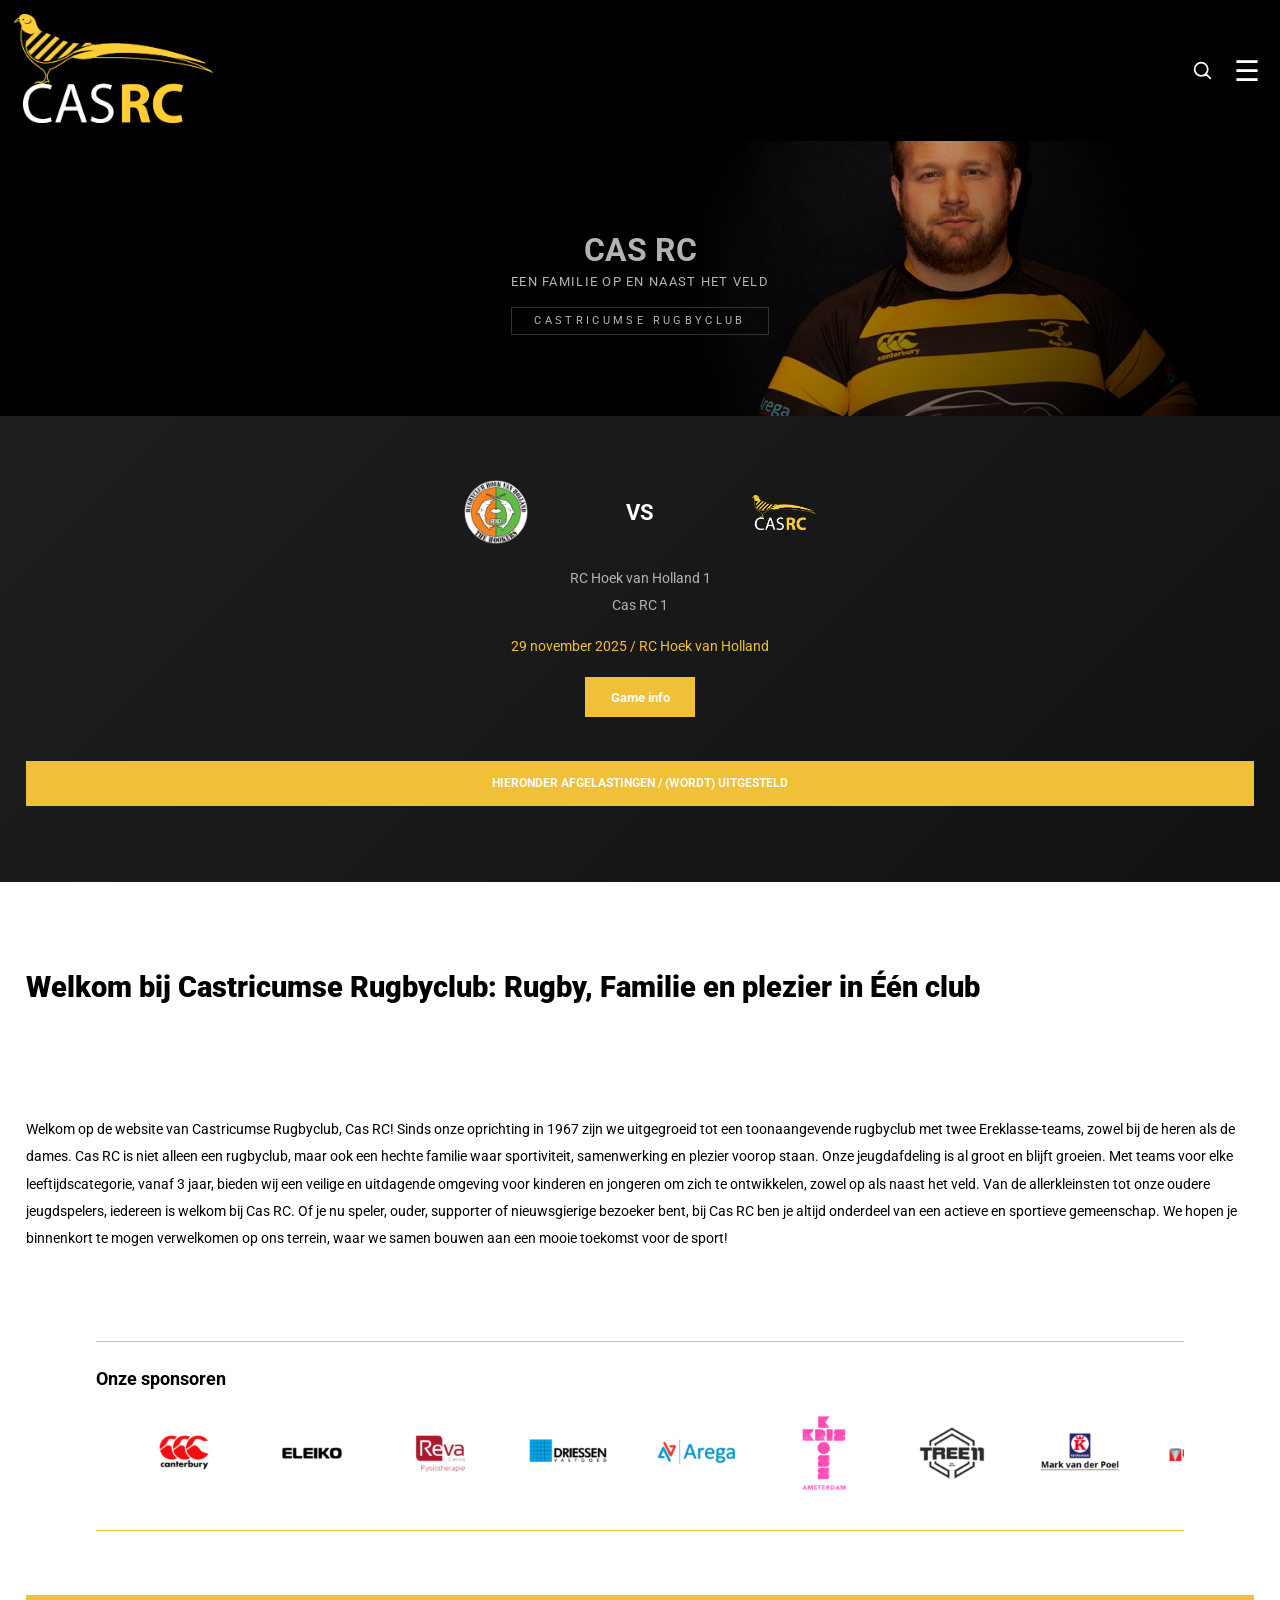
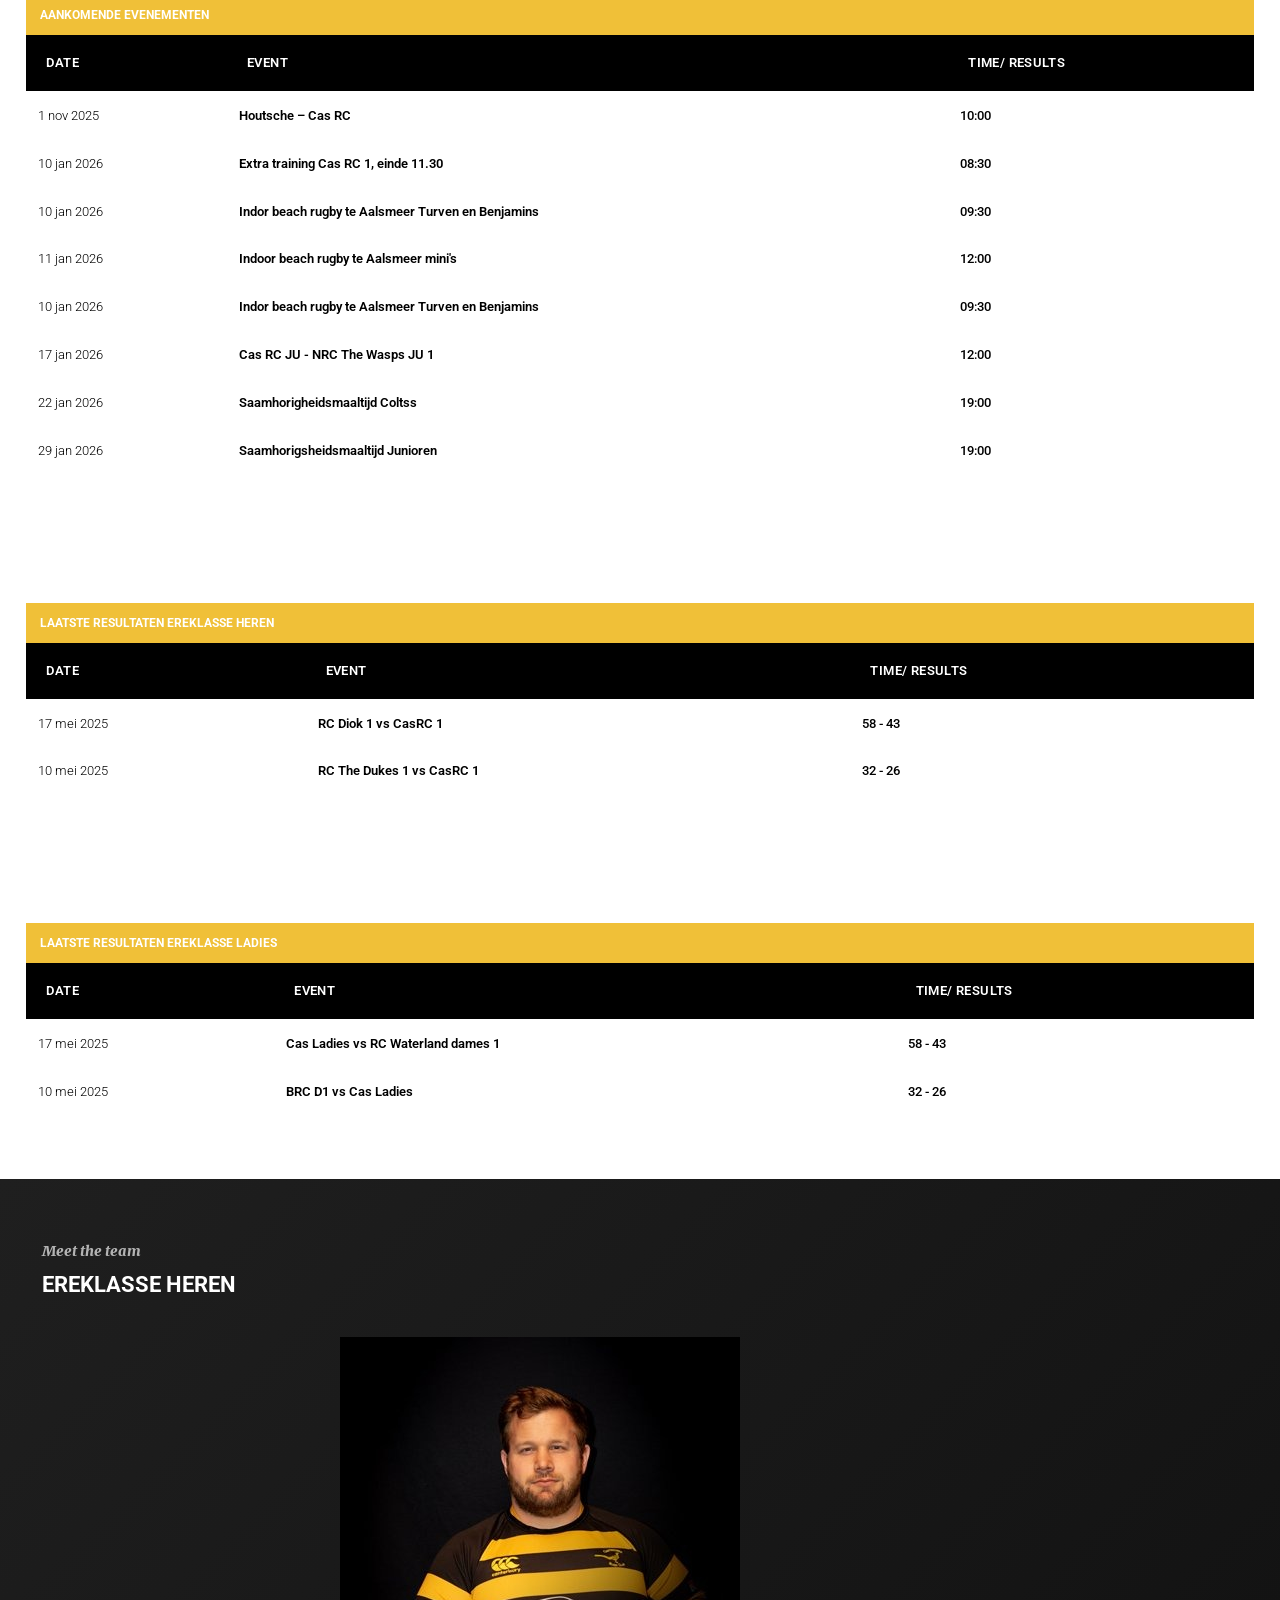
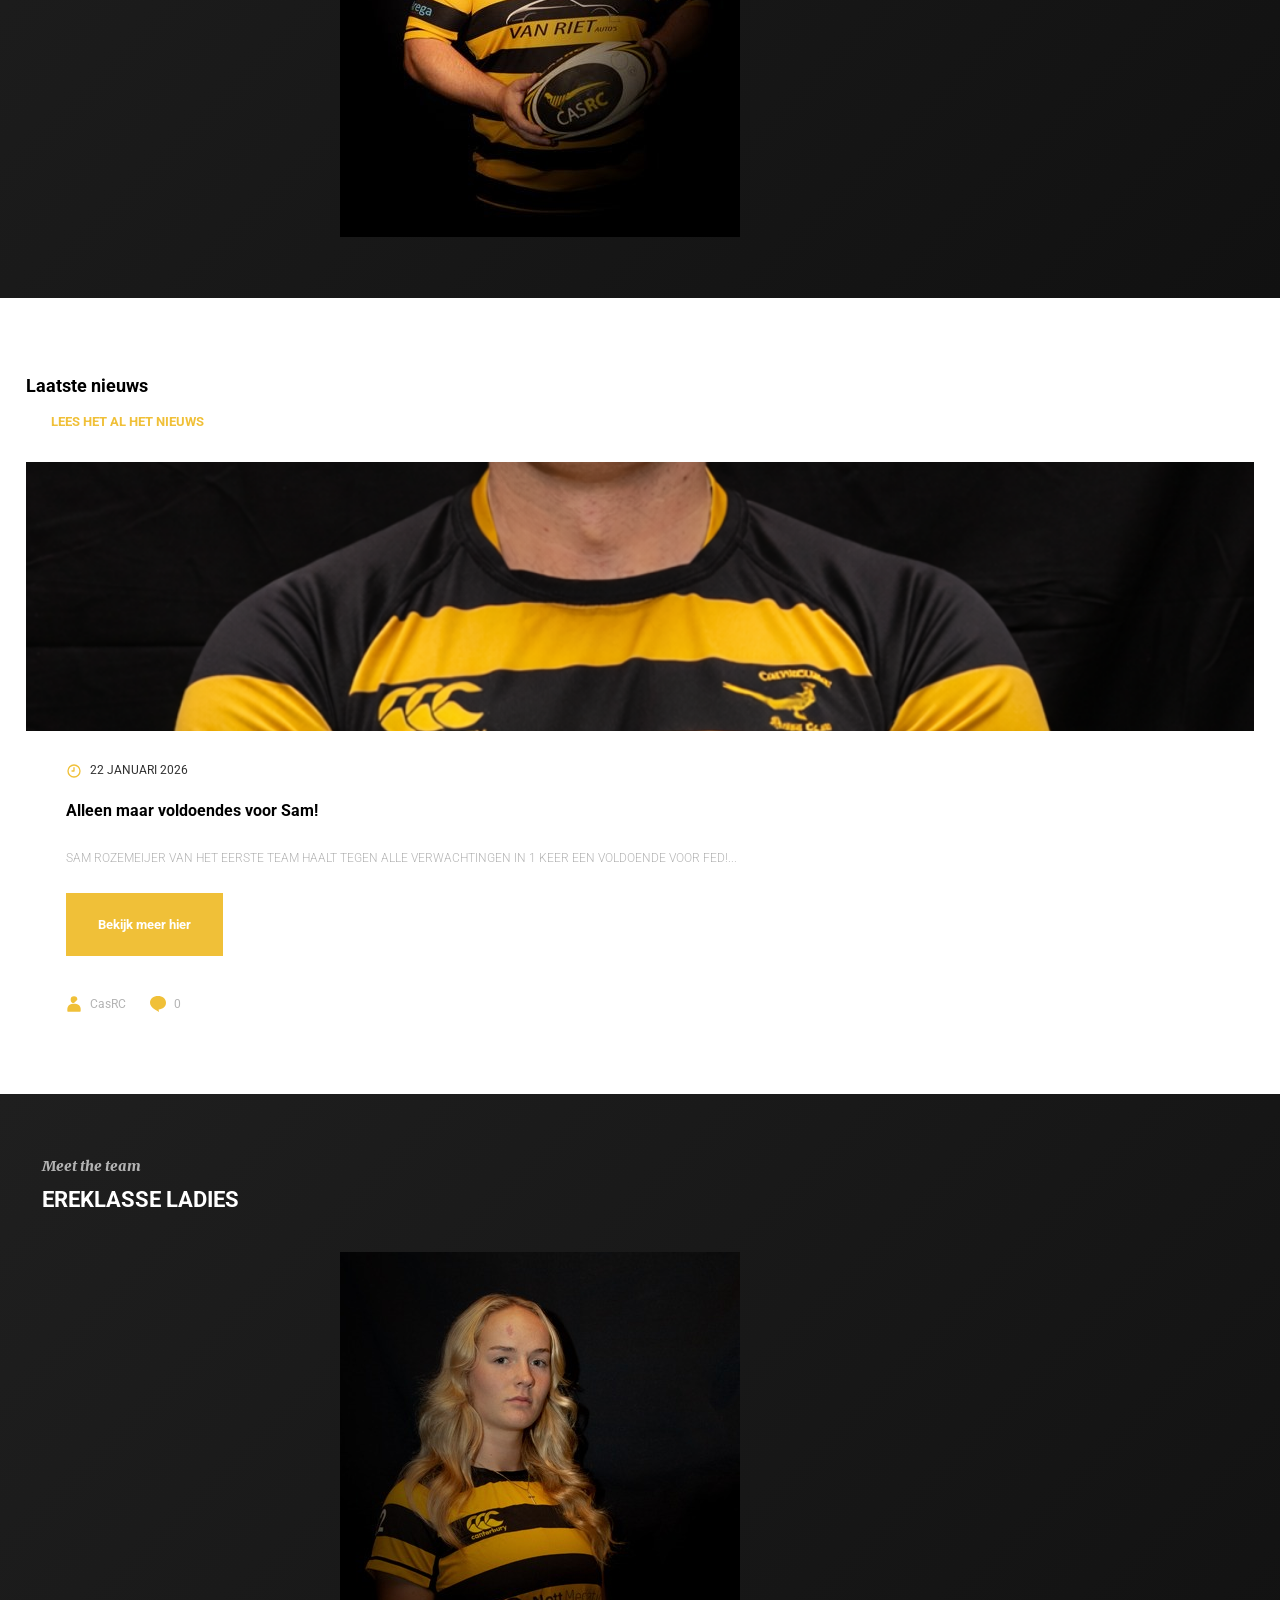
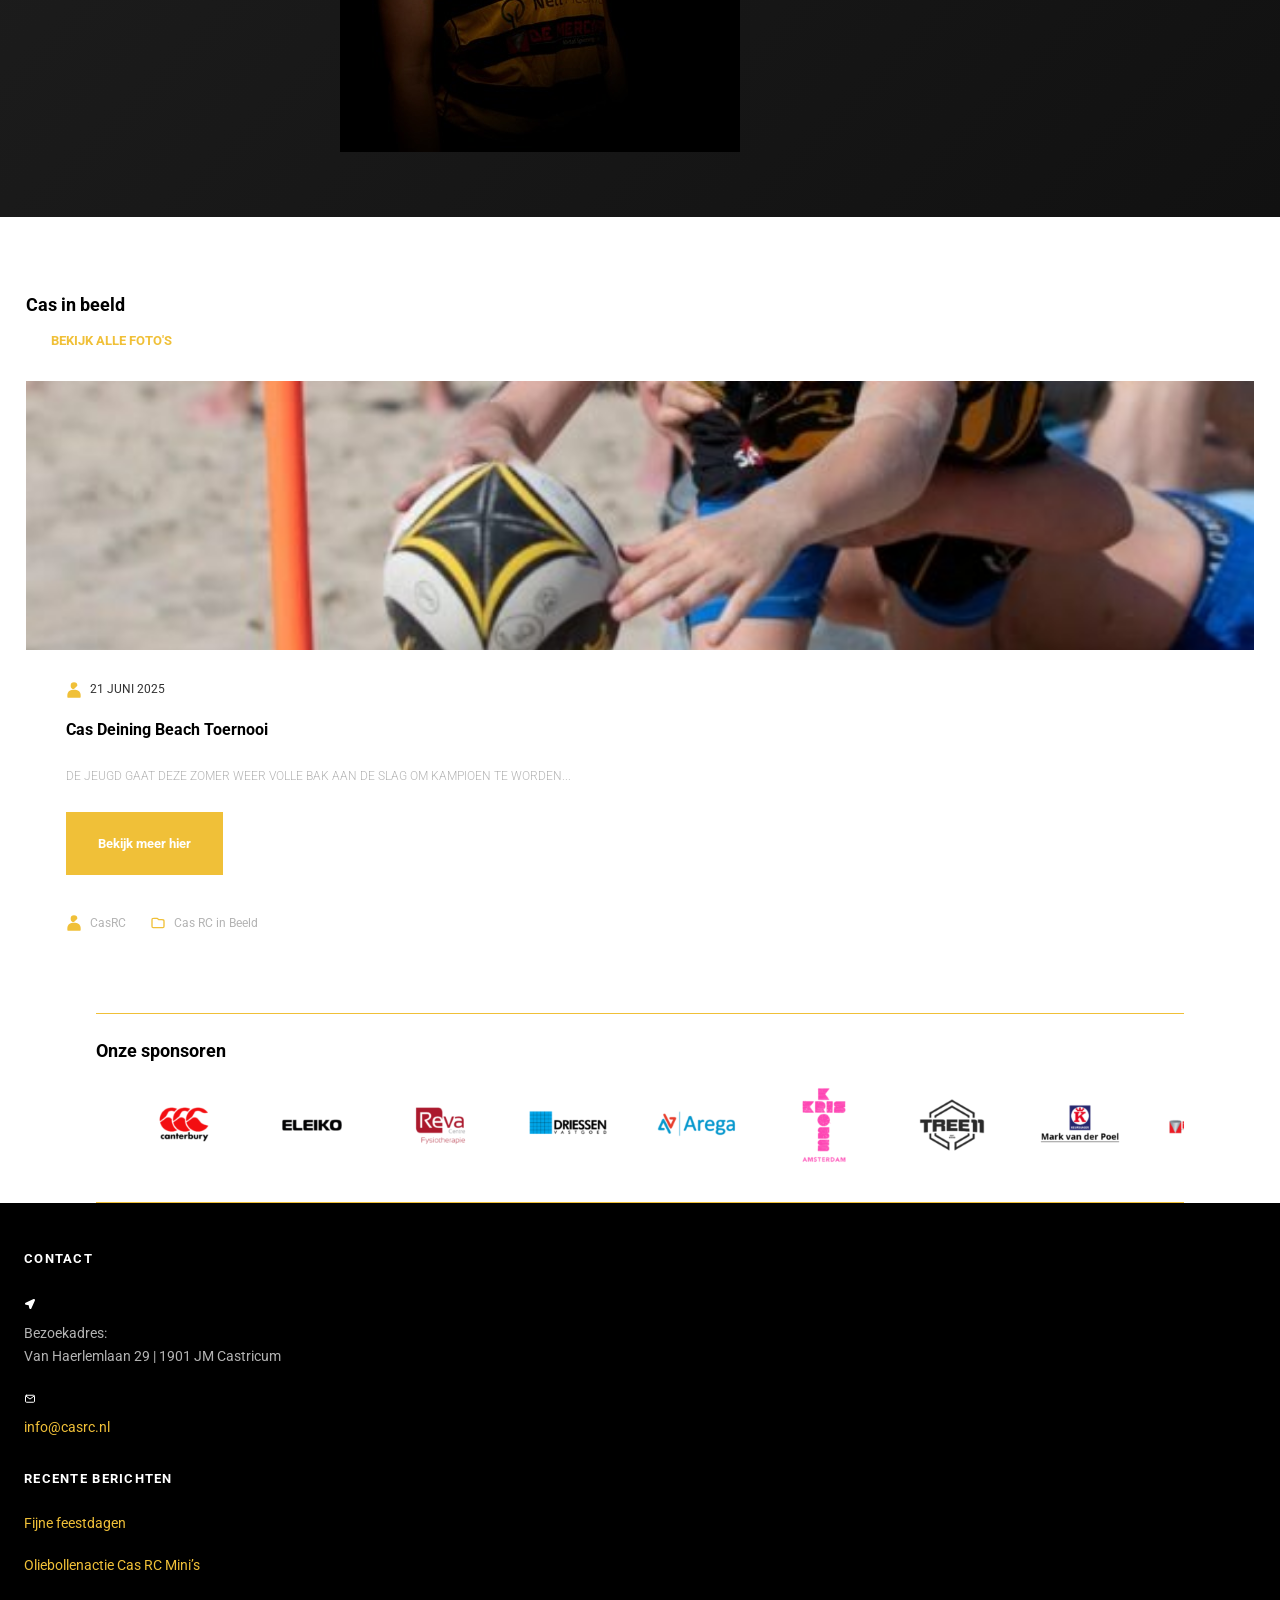
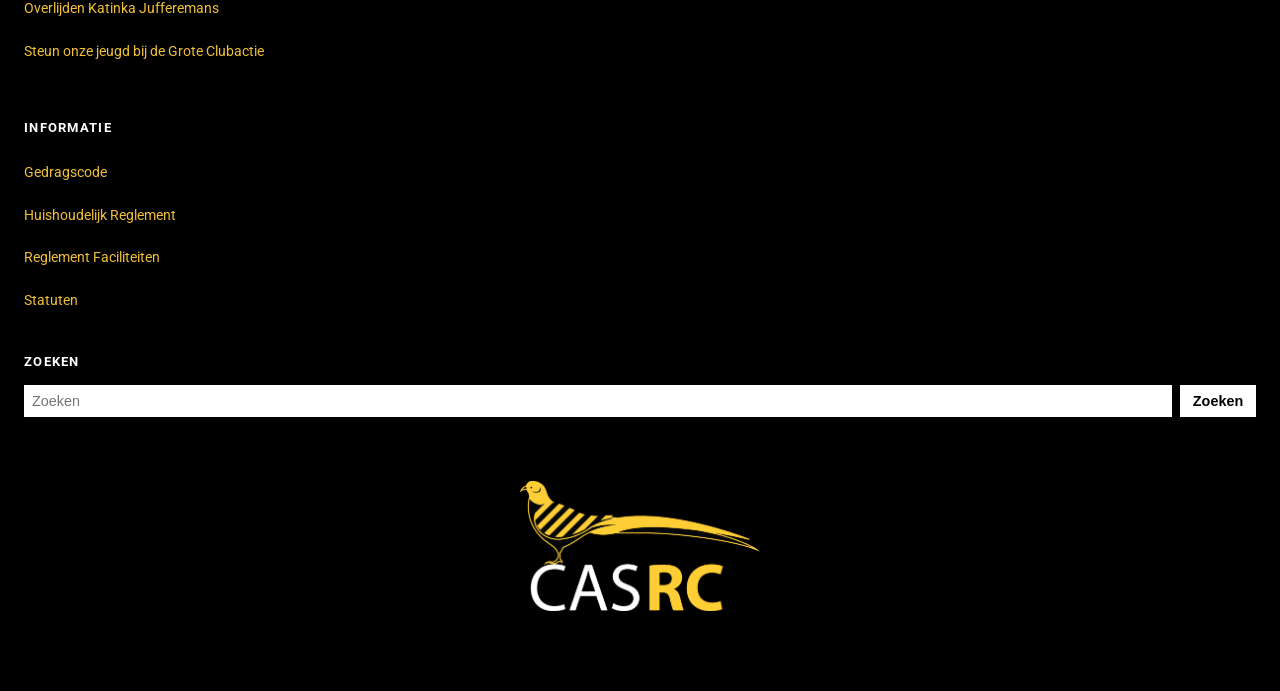
<file: index.html>
<!DOCTYPE html>
<html lang="nl">

<head>
  <meta charset="UTF-8">
  <title>Castricumse Rugby Club</title>
  <meta name="viewport" content="width=device-width, initial-scale=1.0">
  <link rel="stylesheet" href="styles/style-basis.css">
  <link rel="stylesheet" href="styles/style-home.css">
  <link rel="preconnect" href="https://fonts.googleapis.com">
  <link rel="preconnect" href="https://fonts.gstatic.com" crossorigin>
  <link href="https://fonts.googleapis.com/css2?family=Roboto:wght@400;500;700&display=swap" rel="stylesheet">

</head>

<body>

  <!-- HEADER -->
  <header>
    <a href="index.html">
      <img src="images/CasRC Logo.png" alt="Castricumse Rugby Club logo">
    </a>

    <nav>
      <img src="images/search-svgrepo-com (4).svg" alt="Zoeken">
      <button class="hamburger" aria-label="Menu openen">☰</button>

      <ul>
        <li><a href="#">Home</a></li>
        <li><a href="#">Ereklasse</a></li>
        <li><a href="#">Teams</a></li>
        <li><a href="#">Nieuws</a></li>
        <li><a href="#">Evenementen</a></li>
        <li><a href="#">Club</a></li>
        <li><a href="#">Lidmaatschap</a></li>
        <li><a href="#">Shop</a></li>
        <li><a href="#">Contact</a></li>
      </ul>
    </nav>
  </header>

  <main>

    <!-- HERO -->
    <section>
      <h2>CAS RC</h2>
      <p>Een familie op en naast het veld</p>
      <h3>Castricumse Rugbyclub</h3>
    </section>

    <!-- Eerstvolgende wedstrijd -->
    <section>

      <figure>
        <img src="images/logo-hoek-van-holland.png" alt="RC Hoek van Holland logo">
        <span>VS</span>
        <img src="images/CasRC Logo.png" alt="Cas RC logo">
      </figure>

      <p>RC Hoek van Holland 1</p>
      <p>Cas RC 1</p>

      <p>29 november 2025 / RC Hoek van Holland</p>

      <a href="#">Game info</a>

      <p>Hieronder afgelastingen / (wordt) uitgesteld</p>

    </section>

    <!-- WELKOM -->
    <section>
      <h1>Welkom bij Castricumse Rugbyclub: Rugby, Familie en plezier in Één club</h1>

      <p>
        Welkom op de website van Castricumse Rugbyclub, Cas RC! Sinds onze oprichting in 1967 zijn we uitgegroeid tot
        een toonaangevende rugbyclub met twee Ereklasse-teams, zowel bij de heren als de dames. Cas RC is niet alleen
        een rugbyclub, maar ook een hechte familie waar sportiviteit, samenwerking en plezier voorop staan.

        Onze jeugdafdeling is al groot en blijft groeien. Met teams voor elke leeftijdscategorie, vanaf 3 jaar, bieden
        wij een veilige en uitdagende omgeving voor kinderen en jongeren om zich te ontwikkelen, zowel op als naast het
        veld. Van de allerkleinsten tot onze oudere jeugdspelers, iedereen is welkom bij Cas RC.

        Of je nu speler, ouder, supporter of nieuwsgierige bezoeker bent, bij Cas RC ben je altijd onderdeel van een
        actieve en sportieve gemeenschap. We hopen je binnenkort te mogen verwelkomen op ons terrein, waar we samen
        bouwen aan een mooie toekomst voor de sport!
      </p>

    </section>

    <!-- SPONSOREN -->
    <section>
      <h2>Onze sponsoren</h2>
      <ul>
        <li>
          <a href="">
            <img src="images/imgi_2_Canterbury-128x128.png" alt="">
          </a>
        </li>
        <li>
          <a href="">
            <img src="images/imgi_3_Eleiko-128x128.png" alt="">
          </a>
        </li>
        <li>
          <a href="">
            <img src="images/imgi_4_Reva-Fysiotherapie-128x128.png" alt="">
          </a>
        </li>
        <li>
          <a href="">
            <img src="images/imgi_5_Driessen-Vastgoed-128x128.png" alt="">
          </a>
        </li>
        <li>
          <a href="">
            <img src="images/imgi_6_Arega-Health-BV-128x128.png" alt="">
          </a>
        </li>
        <li>
          <a href="">
            <img src="images/imgi_7_Kris-Kross-Amsterdam-128x128.png" alt="">
          </a>
        </li>
        <li>
          <a href="">
            <img src="images/imgi_8_Tree-11-128x128.png" alt="">
          </a>
        </li>
        <li>
          <a href="">
            <img src="images/imgi_9_broekhuis-Zwaag-128x128.png" alt="">
          </a>
        </li>
        <li>
          <a href="">
            <img src="images/imgi_10_De-Mercuur-128x128.png" alt="">
          </a>
        </li>
        <li>
          <a href="">
            <img src="images/imgi_11_Turnover-jeugdhulp-128x128.png" alt="">
          </a>
        </li>
        <li>
          <a href="">
            <img src="images/imgi_12_Patina-3-128x128.png" alt="">
          </a>
        </li>
        <li>
          <a href="">
            <img src="images/imgi_13_Patina-128x128.png" alt="">
          </a>
        </li>
        <li>
          <a href="">
            <img src="images/imgi_14_Wil-Kops-zn-128x128.png" alt="">
          </a>
        </li>
        <li>
          <a href="">
            <img src="images/imgi_15_Patina-2-128x128.png" alt="">
          </a>
        </li>
        <li>
          <a href="">
            <img src="images/imgi_16_t-Behouden-Huys-Verzekeringen-128x128.png" alt="">
          </a>
        </li>
        <li>
          <a href="">
            <img src="images/imgi_17_broekhuis-Zwaag-2-128x128.png" alt="">
          </a>
        </li>
        <li>
          <a href="">
            <img src="images/imgi_18_TriFinance-1-128x128.png" alt="">
          </a>
        </li>
        <li>
          <a href="">
            <img src="images/imgi_19_Biesterbosgroep-128x128.png" alt="">
          </a>
        </li>
        <li>
          <a href="">
            <img src="images/imgi_20_Koster-elektrotechniek-128x128.png" alt="">
          </a>
        </li>
        <li>
          <a href="">
            <img src="images/imgi_21_Johannas-Hof-128x128.png" alt="">
          </a>
        </li>
        <li>
          <a href="">
            <img src="images/imgi_2_Canterbury-128x128.png" alt="">
          </a>
        </li>
        <li>
          <a href="">
            <img src="images/imgi_3_Eleiko-128x128.png" alt="">
          </a>
        </li>
        <li>
          <a href="">
            <img src="images/imgi_4_Reva-Fysiotherapie-128x128.png" alt="">
          </a>
        </li>
        <li>
          <a href="">
            <img src="images/imgi_5_Driessen-Vastgoed-128x128.png" alt="">
          </a>
        </li>
        <li>
          <a href="">
            <img src="images/imgi_6_Arega-Health-BV-128x128.png" alt="">
          </a>
        </li>
        <li>
          <a href="">
            <img src="images/imgi_7_Kris-Kross-Amsterdam-128x128.png" alt="">
          </a>
        </li>
        <li>
          <a href="">
            <img src="images/imgi_8_Tree-11-128x128.png" alt="">
          </a>
        </li>
        <li>
          <a href="">
            <img src="images/imgi_9_broekhuis-Zwaag-128x128.png" alt="">
          </a>
        </li>
        <li>
          <a href="">
            <img src="images/imgi_10_De-Mercuur-128x128.png" alt="">
          </a>
        </li>
        <li>
          <a href="">
            <img src="images/imgi_11_Turnover-jeugdhulp-128x128.png" alt="">
          </a>
        </li>
        <li>
          <a href="">
            <img src="images/imgi_12_Patina-3-128x128.png" alt="">
          </a>
        </li>
        <li>
          <a href="">
            <img src="images/imgi_13_Patina-128x128.png" alt="">
          </a>
        </li>
        <li>
          <a href="">
            <img src="images/imgi_14_Wil-Kops-zn-128x128.png" alt="">
          </a>
        </li>
        <li>
          <a href="">
            <img src="images/imgi_15_Patina-2-128x128.png" alt="">
          </a>
        </li>
        <li>
          <a href="">
            <img src="images/imgi_16_t-Behouden-Huys-Verzekeringen-128x128.png" alt="">
          </a>
        </li>
        <li>
          <a href="">
            <img src="images/imgi_17_broekhuis-Zwaag-2-128x128.png" alt="">
          </a>
        </li>
        <li>
          <a href="">
            <img src="images/imgi_18_TriFinance-1-128x128.png" alt="">
          </a>
        </li>
        <li>
          <a href="">
            <img src="images/imgi_19_Biesterbosgroep-128x128.png" alt="">
          </a>
        </li>
        <li>
          <a href="">
            <img src="images/imgi_20_Koster-elektrotechniek-128x128.png" alt="">
          </a>
        </li>
        <li>
          <a href="">
            <img src="images/imgi_21_Johannas-Hof-128x128.png" alt="">
          </a>
        </li>
        
      </ul>
    </section>

    <!-- AANKOMENDE EVENTS -->
    <section>
      <h2>Aankomende evenementen</h2>

      <div class="table-wrapper">
        <table>
          <thead>
            <tr>
              <th>Date</th>
              <th>Event</th>
              <th>Time/ Results</th>
            </tr>
          </thead>

          <tbody>
            <tr>
              <td>1 nov 2025</td>
              <td>Houtsche – Cas RC</td>
              <td>10:00</td>
            </tr>

            <tr>
              <td>10 jan 2026</td>
              <td>Extra training Cas RC 1, einde 11.30</td>
              <td>08:30</td>
            </tr>

            <tr>
              <td>10 jan 2026</td>
              <td>Indor beach rugby te Aalsmeer Turven en Benjamins</td>
              <td>09:30</td>
            </tr>

            <tr>
              <td>11 jan 2026</td>
              <td>Indoor beach rugby te Aalsmeer mini's</td>
              <td>12:00</td>
            </tr>

            <tr>
              <td>10 jan 2026</td>
              <td>Indor beach rugby te Aalsmeer Turven en Benjamins</td>
              <td>09:30</td>
            </tr>

            <tr>
              <td>17 jan 2026</td>
              <td>Cas RC JU - NRC The Wasps JU 1</td>
              <td>12:00</td>
            </tr>

            <tr>
              <td>22 jan 2026</td>
              <td>Saamhorigheidsmaaltijd Coltss</td>
              <td>19:00</td>
            </tr>

            <tr>
              <td>29 jan 2026</td>
              <td>Saamhorigsheidsmaaltijd Junioren</td>
              <td>19:00</td>
            </tr>

          </tbody>
        </table>
      </div>


    </section>

    <!-- UITSLAG HERREN -->
    <section>
      <h2>Laatste resultaten Ereklasse heren</h2>

      <div class="table-wrapper">
        <table>
          <thead>
            <tr>
              <th>Date</th>
              <th>Event</th>
              <th>Time/ Results</th>
            </tr>
          </thead>

          <tbody>
            <tr>
              <td>17 mei 2025</td>
              <td>RC Diok 1 vs CasRC 1</td>
              <td>58 - 43</td>
            </tr>

            <tr>
              <td>10 mei 2025</td>
              <td>RC The Dukes 1 vs CasRC 1</td>
              <td>32 - 26</td>
            </tr>

          </tbody>
        </table>
      </div>


    </section>

    <!-- UITSLAG DAMES -->
    <section>
      <h2>Laatste resultaten Ereklasse ladies</h2>

      <div class="table-wrapper">
        <table>
          <thead>
            <tr>
              <th>Date</th>
              <th>Event</th>
              <th>Time/ Results</th>
            </tr>
          </thead>

          <tbody>
            <tr>
              <td>17 mei 2025</td>
              <td>Cas Ladies vs RC Waterland dames 1</td>
              <td>58 - 43</td>
            </tr>

            <tr>
              <td>10 mei 2025</td>
              <td>BRC D1 vs Cas Ladies</td>
              <td>32 - 26</td>
            </tr>

          </tbody>
        </table>
      </div>


    </section>

    <!-- MEET THE TEAM HEREN-->
    <section>
      <p>Meet the team</p>
      <h2>Ereklasse heren</h2>
      <figure>
        <a href="speler.html">
          <img src="images/imgi_27_Roy-Schermer-Portret.jpg" alt="Speler Roy Schermer van Cas RC Ereklasse Heren">
        </a>
      </figure>

    </section>

    <!-- LAATSTE NIEUWS -->
    <section>
      <h2>Laatste nieuws</h2>
      <a href="">Lees het al het nieuws</a>
      <figure>
        <img src="images/PortretSam.png" alt="Geslaagde student voor moeiljkste vak in zijn hele school carriere"
          id="sam-trigger">
      </figure>
      <article>
        <p>
          <svg class="icon" viewBox="0 0 24 24" xmlns="http://www.w3.org/2000/svg" aria-hidden="true">

            <path d="M12 7V12H9
       M21 12C21 16.9706 16.9706 21 12 21
       C7.02944 21 3 16.9706 3 12
       C3 7.02944 7.02944 3 12 3
       C16.9706 3 21 7.02944 21 12Z" fill="none" stroke="currentColor" stroke-width="2" stroke-linecap="round"
              stroke-linejoin="round" />
          </svg>




          22 Januari 2026
        </p>

        <h3>Alleen maar voldoendes voor Sam!</h3>
        <p>Sam Rozemeijer van het eerste team haalt tegen alle verwachtingen in 1 keer een voldoende voor FED!...</p>
        <a href="#">Bekijk meer hier</a>

        <ul>
          <li>
            <p>
              <svg class="icon" viewBox="0 0 48 48" aria-hidden="true">
                <path d="M24,21A10,10,0,1,1,34,11,10,0,0,1,24,21Z" fill="currentColor" />
                <path d="M42,47H6a2,2,0,0,1-2-2V39A16,16,0,0,1,20,23h8A16,16,0,0,1,44,39v6A2,2,0,0,1,42,47Z"
                  fill="currentColor" />
              </svg>
              CasRC
            </p>
          </li>
          <li>
            <p>
              <svg class="icon" viewBox="0 0 512 512" aria-hidden="true">
                <path d="M512,217.098C512,88.186,397.392,3.765,256,3.765S0,88.186,0,217.098c0,79.52,55.216,154.785,155.608,213.344
       l133.02,77.794l-13.216-78.402C407.726,422.47,512,340.049,512,217.098z" fill="currentColor" />
              </svg>

              0
          </li>
          </p>
        </ul>
      </article>

    </section>

    <!-- MEET THE TEAM LADIES-->
    <section>
      <p>Meet the team</p>
      <h2>Ereklasse ladies</h2>
      <figure>
        <button id="ladies-trigger" aria-label="Schakel dames-thema">
          <img src="images/imgi_56_Britt-Aafjes.jpg" alt="Speler Britt Aafjes van Cas RC Ereklasse Dames">
        </button>
      </figure>

    </section>


    <!-- CAS IN BEELD -->
    <section>
      <h2>Cas in beeld</h2>
      <a href="">Bekijk alle foto's</a>
      <figure>
        <img
          src="images/imgi_68_Zaterdag-21-06-2025-Cas-Deining-Cup-een-Beach-Toernooi-voor-Turven-en-Benjamins-8-550x500.jpg"
          alt="Rugbyende kinderen op beach rugby toernooi">
      </figure>
      <article>
        <p>
          <svg class="icon" viewBox="0 0 48 48" aria-hidden="true">
            <path d="M24,21A10,10,0,1,1,34,11,10,0,0,1,24,21Z" fill="currentColor" />
            <path d="M42,47H6a2,2,0,0,1-2-2V39A16,16,0,0,1,20,23h8A16,16,0,0,1,44,39v6A2,2,0,0,1,42,47Z"
              fill="currentColor" />
          </svg>
          21 juni 2025
        </p>

        <h3>Cas Deining Beach Toernooi</h3>
        <p>De jeugd gaat deze zomer weer volle bak aan de slag om kampioen te worden...</p>
        <a href="#">Bekijk meer hier</a>

        <ul>
          <li>
            <p>
              <svg class="icon" viewBox="0 0 48 48" aria-hidden="true">
                <path d="M24,21A10,10,0,1,1,34,11,10,0,0,1,24,21Z" fill="currentColor" />
                <path d="M42,47H6a2,2,0,0,1-2-2V39A16,16,0,0,1,20,23h8A16,16,0,0,1,44,39v6A2,2,0,0,1,42,47Z"
                  fill="currentColor" />
              </svg>
              CasRC
            </p>
          </li>
          <li>
            <p>
              <svg class="icon" viewBox="0 0 24 24" aria-hidden="true">
                <path
                  d="M3 8.2C3 7.07989 3 6.51984 3.21799 6.09202C3.40973 5.71569 3.71569 5.40973 4.09202 5.21799C4.51984 5 5.0799 5 6.2 5H9.67452C10.1637 5 10.4083 5 10.6385 5.05526C10.8425 5.10425 11.0376 5.18506 11.2166 5.29472C11.4184 5.4184 11.5914 5.59135 11.9373 5.93726L12.0627 6.06274C12.4086 6.40865 12.5816 6.5816 12.7834 6.70528C12.9624 6.81494 13.1575 6.89575 13.3615 6.94474C13.5917 7 13.8363 7 14.3255 7H17.8C18.9201 7 19.4802 7 19.908 7.21799C20.2843 7.40973 20.5903 7.71569 20.782 8.09202C21 8.51984 21 9.0799 21 10.2V15.8C21 16.9201 21 17.4802 20.782 17.908C20.5903 18.2843 20.2843 18.5903 19.908 18.782C19.4802 19 18.9201 19 17.8 19H6.2C5.07989 19 4.51984 19 4.09202 18.782C3.71569 18.5903 3.40973 18.2843 3.21799 17.908C3 17.4802 3 16.9201 3 15.8V8.2Z"
                  fill="none" stroke="currentColor" stroke-width="2" stroke-linecap="round" stroke-linejoin="round" />
              </svg>

              </svg>
              Cas RC in Beeld
            </p>
          </li>
        </ul>
      </article>

    </section>

    <!-- SPONSOREN -->
    <section>
      <h2>Onze sponsoren</h2>
      <ul>
        <li>
          <a href="">
            <img src="images/imgi_2_Canterbury-128x128.png" alt="">
          </a>
        </li>
        <li>
          <a href="">
            <img src="images/imgi_3_Eleiko-128x128.png" alt="">
          </a>
        </li>
        <li>
          <a href="">
            <img src="images/imgi_4_Reva-Fysiotherapie-128x128.png" alt="">
          </a>
        </li>
        <li>
          <a href="">
            <img src="images/imgi_5_Driessen-Vastgoed-128x128.png" alt="">
          </a>
        </li>
        <li>
          <a href="">
            <img src="images/imgi_6_Arega-Health-BV-128x128.png" alt="">
          </a>
        </li>
        <li>
          <a href="">
            <img src="images/imgi_7_Kris-Kross-Amsterdam-128x128.png" alt="">
          </a>
        </li>
        <li>
          <a href="">
            <img src="images/imgi_8_Tree-11-128x128.png" alt="">
          </a>
        </li>
        <li>
          <a href="">
            <img src="images/imgi_9_broekhuis-Zwaag-128x128.png" alt="">
          </a>
        </li>
        <li>
          <a href="">
            <img src="images/imgi_10_De-Mercuur-128x128.png" alt="">
          </a>
        </li>
        <li>
          <a href="">
            <img src="images/imgi_11_Turnover-jeugdhulp-128x128.png" alt="">
          </a>
        </li>
        <li>
          <a href="">
            <img src="images/imgi_12_Patina-3-128x128.png" alt="">
          </a>
        </li>
        <li>
          <a href="">
            <img src="images/imgi_13_Patina-128x128.png" alt="">
          </a>
        </li>
        <li>
          <a href="">
            <img src="images/imgi_14_Wil-Kops-zn-128x128.png" alt="">
          </a>
        </li>
        <li>
          <a href="">
            <img src="images/imgi_15_Patina-2-128x128.png" alt="">
          </a>
        </li>
        <li>
          <a href="">
            <img src="images/imgi_16_t-Behouden-Huys-Verzekeringen-128x128.png" alt="">
          </a>
        </li>
        <li>
          <a href="">
            <img src="images/imgi_17_broekhuis-Zwaag-2-128x128.png" alt="">
          </a>
        </li>
        <li>
          <a href="">
            <img src="images/imgi_18_TriFinance-1-128x128.png" alt="">
          </a>
        </li>
        <li>
          <a href="">
            <img src="images/imgi_19_Biesterbosgroep-128x128.png" alt="">
          </a>
        </li>
        <li>
          <a href="">
            <img src="images/imgi_20_Koster-elektrotechniek-128x128.png" alt="">
          </a>
        </li>
        <li>
          <a href="">
            <img src="images/imgi_21_Johannas-Hof-128x128.png" alt="">
          </a>
        </li>
        <li>
          <a href="">
            <img src="images/imgi_2_Canterbury-128x128.png" alt="">
          </a>
        </li>
        <li>
          <a href="">
            <img src="images/imgi_3_Eleiko-128x128.png" alt="">
          </a>
        </li>
        <li>
          <a href="">
            <img src="images/imgi_4_Reva-Fysiotherapie-128x128.png" alt="">
          </a>
        </li>
        <li>
          <a href="">
            <img src="images/imgi_5_Driessen-Vastgoed-128x128.png" alt="">
          </a>
        </li>
        <li>
          <a href="">
            <img src="images/imgi_6_Arega-Health-BV-128x128.png" alt="">
          </a>
        </li>
        <li>
          <a href="">
            <img src="images/imgi_7_Kris-Kross-Amsterdam-128x128.png" alt="">
          </a>
        </li>
        <li>
          <a href="">
            <img src="images/imgi_8_Tree-11-128x128.png" alt="">
          </a>
        </li>
        <li>
          <a href="">
            <img src="images/imgi_9_broekhuis-Zwaag-128x128.png" alt="">
          </a>
        </li>
        <li>
          <a href="">
            <img src="images/imgi_10_De-Mercuur-128x128.png" alt="">
          </a>
        </li>
        <li>
          <a href="">
            <img src="images/imgi_11_Turnover-jeugdhulp-128x128.png" alt="">
          </a>
        </li>
        <li>
          <a href="">
            <img src="images/imgi_12_Patina-3-128x128.png" alt="">
          </a>
        </li>
        <li>
          <a href="">
            <img src="images/imgi_13_Patina-128x128.png" alt="">
          </a>
        </li>
        <li>
          <a href="">
            <img src="images/imgi_14_Wil-Kops-zn-128x128.png" alt="">
          </a>
        </li>
        <li>
          <a href="">
            <img src="images/imgi_15_Patina-2-128x128.png" alt="">
          </a>
        </li>
        <li>
          <a href="">
            <img src="images/imgi_16_t-Behouden-Huys-Verzekeringen-128x128.png" alt="">
          </a>
        </li>
        <li>
          <a href="">
            <img src="images/imgi_17_broekhuis-Zwaag-2-128x128.png" alt="">
          </a>
        </li>
        <li>
          <a href="">
            <img src="images/imgi_18_TriFinance-1-128x128.png" alt="">
          </a>
        </li>
        <li>
          <a href="">
            <img src="images/imgi_19_Biesterbosgroep-128x128.png" alt="">
          </a>
        </li>
        <li>
          <a href="">
            <img src="images/imgi_20_Koster-elektrotechniek-128x128.png" alt="">
          </a>
        </li>
        <li>
          <a href="">
            <img src="images/imgi_21_Johannas-Hof-128x128.png" alt="">
          </a>
        </li>
        <li>
          <a href="">
            <img src="images/imgi_2_Canterbury-128x128.png" alt="">
          </a>
        </li>
        <li>
          <a href="">
            <img src="images/imgi_3_Eleiko-128x128.png" alt="">
          </a>
        </li>
        <li>
          <a href="">
            <img src="images/imgi_4_Reva-Fysiotherapie-128x128.png" alt="">
          </a>
        </li>
        <li>
          <a href="">
            <img src="images/imgi_5_Driessen-Vastgoed-128x128.png" alt="">
          </a>
        </li>
        <li>
          <a href="">
            <img src="images/imgi_6_Arega-Health-BV-128x128.png" alt="">
          </a>
        </li>
        <li>
          <a href="">
            <img src="images/imgi_7_Kris-Kross-Amsterdam-128x128.png" alt="">
          </a>
        </li>
        <li>
          <a href="">
            <img src="images/imgi_8_Tree-11-128x128.png" alt="">
          </a>
        </li>
        <li>
          <a href="">
            <img src="images/imgi_9_broekhuis-Zwaag-128x128.png" alt="">
          </a>
        </li>
        <li>
          <a href="">
            <img src="images/imgi_10_De-Mercuur-128x128.png" alt="">
          </a>
        </li>
        <li>
          <a href="">
            <img src="images/imgi_11_Turnover-jeugdhulp-128x128.png" alt="">
          </a>
        </li>
        <li>
          <a href="">
            <img src="images/imgi_12_Patina-3-128x128.png" alt="">
          </a>
        </li>
        <li>
          <a href="">
            <img src="images/imgi_13_Patina-128x128.png" alt="">
          </a>
        </li>
        <li>
          <a href="">
            <img src="images/imgi_14_Wil-Kops-zn-128x128.png" alt="">
          </a>
        </li>
        <li>
          <a href="">
            <img src="images/imgi_15_Patina-2-128x128.png" alt="">
          </a>
        </li>
        <li>
          <a href="">
            <img src="images/imgi_16_t-Behouden-Huys-Verzekeringen-128x128.png" alt="">
          </a>
        </li>
        <li>
          <a href="">
            <img src="images/imgi_17_broekhuis-Zwaag-2-128x128.png" alt="">
          </a>
        </li>
        <li>
          <a href="">
            <img src="images/imgi_18_TriFinance-1-128x128.png" alt="">
          </a>
        </li>
        <li>
          <a href="">
            <img src="images/imgi_19_Biesterbosgroep-128x128.png" alt="">
          </a>
        </li>
        <li>
          <a href="">
            <img src="images/imgi_20_Koster-elektrotechniek-128x128.png" alt="">
          </a>
        </li>
        <li>
          <a href="">
            <img src="images/imgi_21_Johannas-Hof-128x128.png" alt="">
          </a>
        </li>
      </ul>
    </section>

    <!-- FOOTER CONTENT -->
    <footer>
      <section>
        <h2>Contact</h2>

        <img src="images/cursor-svgrepo-com.svg" alt="Navigatie icoon">
        <p>
          Bezoekadres:<br>
          Van Haerlemlaan 29 | 1901 JM Castricum
        </p>

        <img src="images/mail-svgrepo-com.svg" alt="E-Mail icoon">
        <p>
          <a href="mailto:info@casrc.nl">info@casrc.nl</a>
        </p>

        <h2>Recente berichten</h2>

        <ul>
          <li><a href="#">Fijne feestdagen</a></li>
          <li><a href="#">Oliebollenactie Cas RC Mini’s</a></li>
          <li><a href="#">Overlijden Katinka Jufferemans</a></li>
          <li><a href="#">Steun onze jeugd bij de Grote Clubactie</a></li>
        </ul>
      </section>

      <section>
        <h2>Informatie</h2>

        <ul>
          <li><a href="#">Gedragscode</a></li>
          <li><a href="#">Huishoudelijk Reglement</a></li>
          <li><a href="#">Reglement Faciliteiten</a></li>
          <li><a href="#">Statuten</a></li>
        </ul>

        <h2>Zoeken</h2>

        <form action="#">
          <input type="search" placeholder="Zoeken">
          <button type="submit">Zoeken</button>
        </form>

        <figure>
          <img src="images/CasRC Logo.png" alt="Castricumse Rugbyclub logo">
        </figure>
      </section>

    </footer>
    <audio id="sam-audio" preload="auto">
      <source src="Audio/Party Music.mp3" type="audio/mpeg">
    </audio>
    <audio id="sparkle" preload="auto">
      <source src="Audio/Sparkle.mp3" type="audio/mpeg">
    </audio>
    <button id="scroll-top" aria-label="Scroll naar boven">
      <img src="images/arrow-up-svgrepo-com.svg" alt="Scroll to top icoon" aria-hidden="true">
    </button>
    <script src="scripts/script.js"></script>
</body>

</html>
</file>
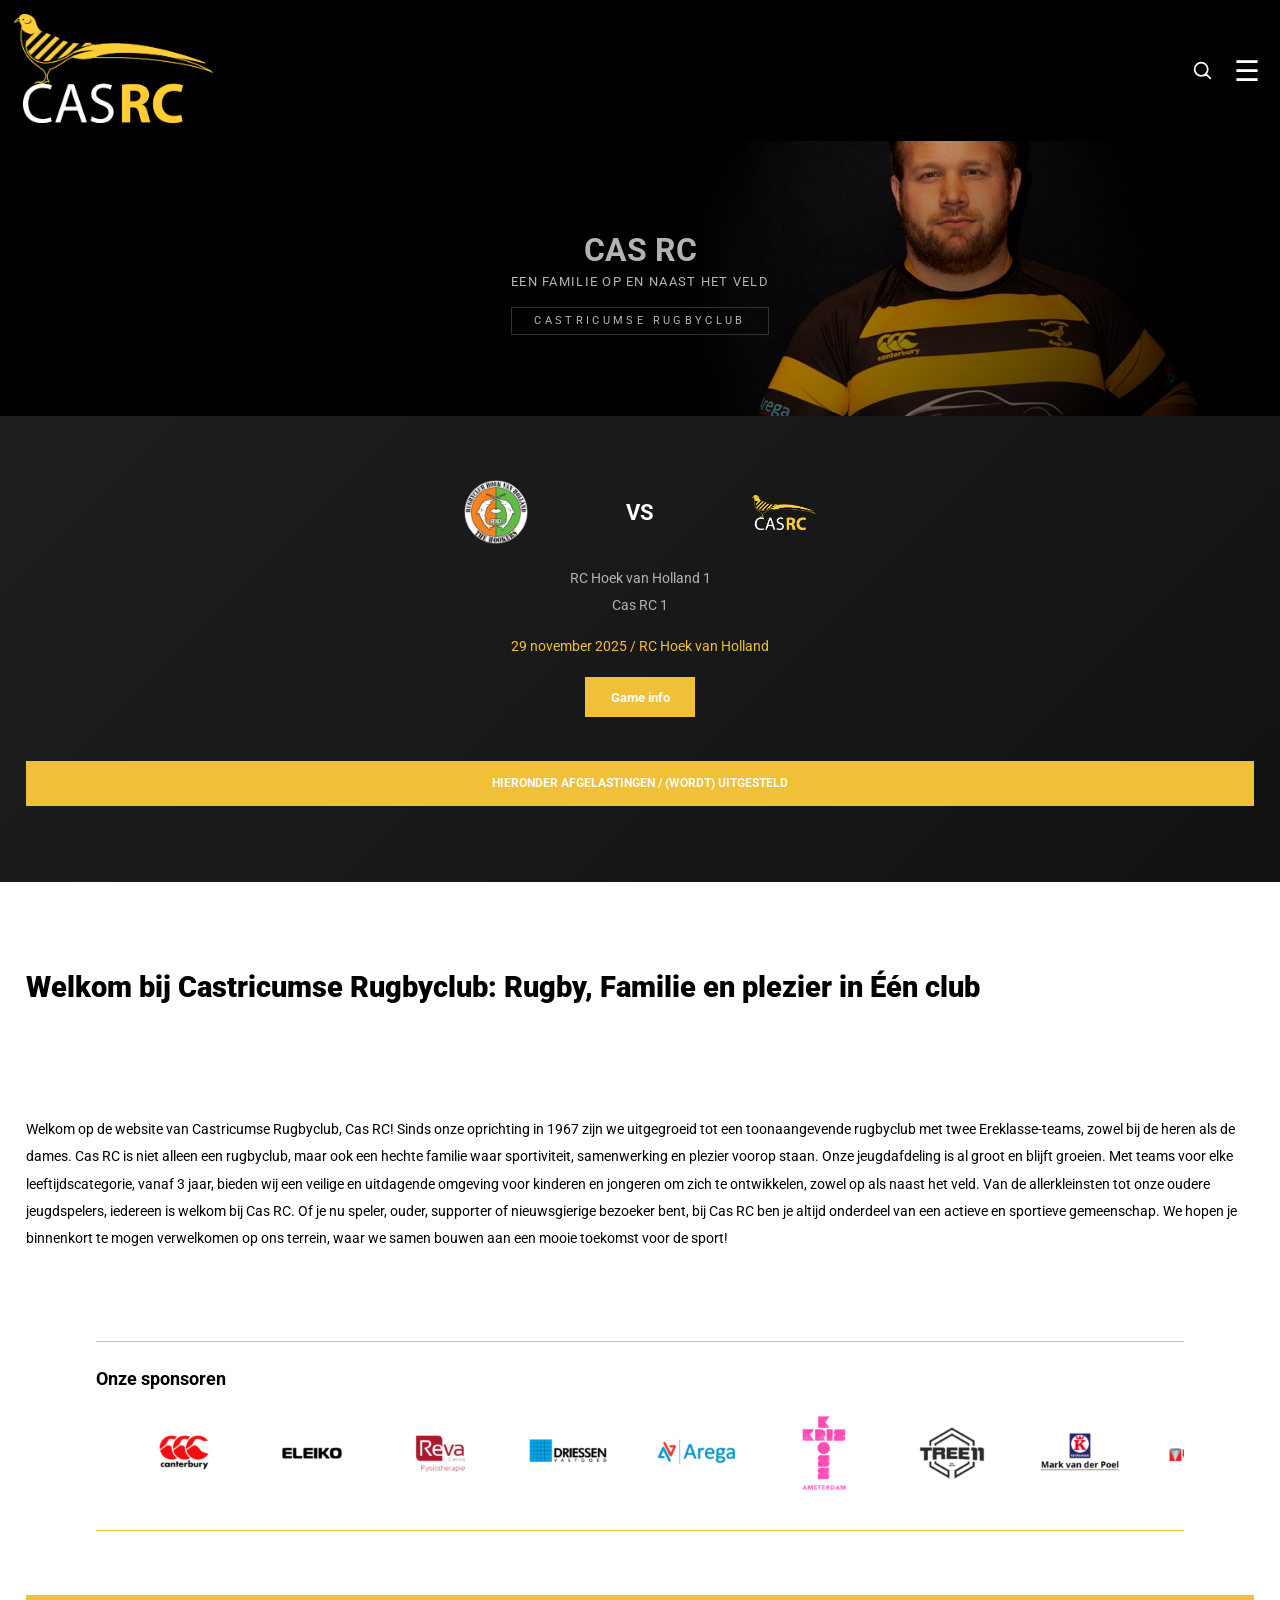
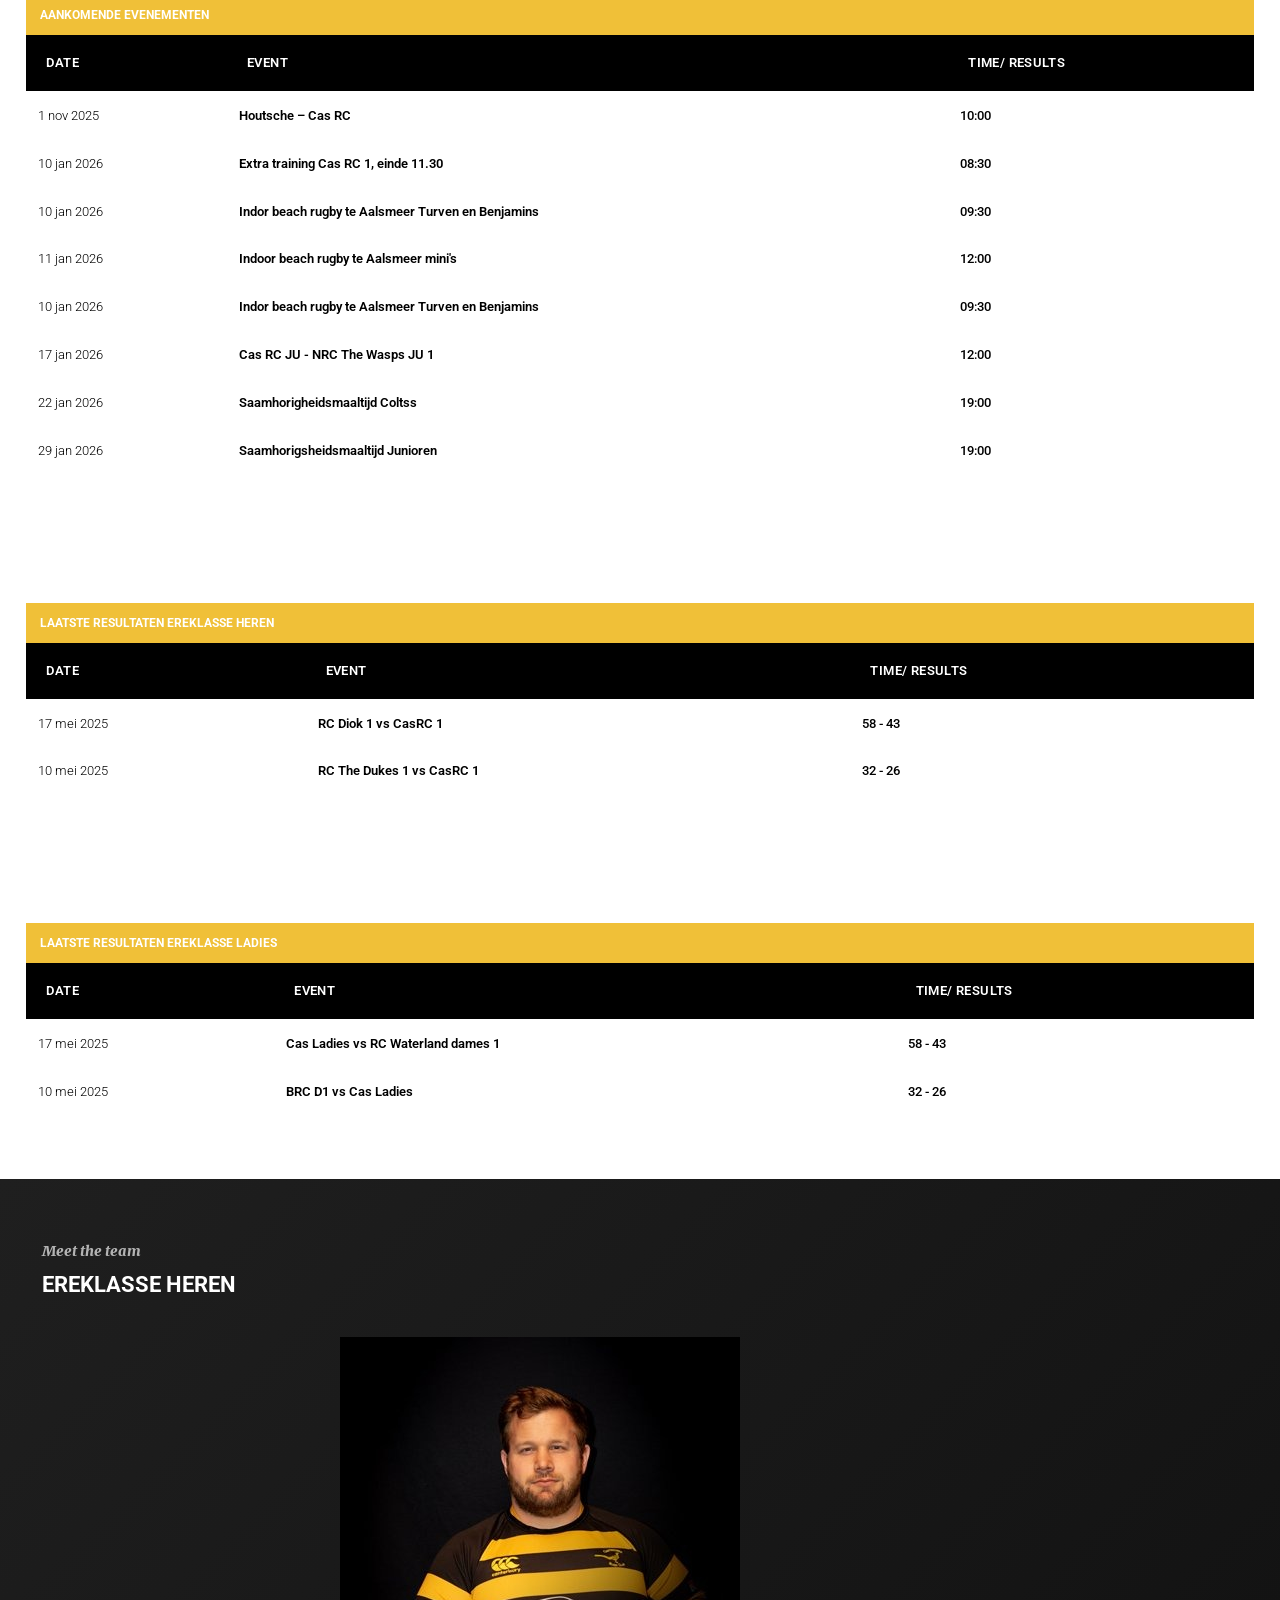
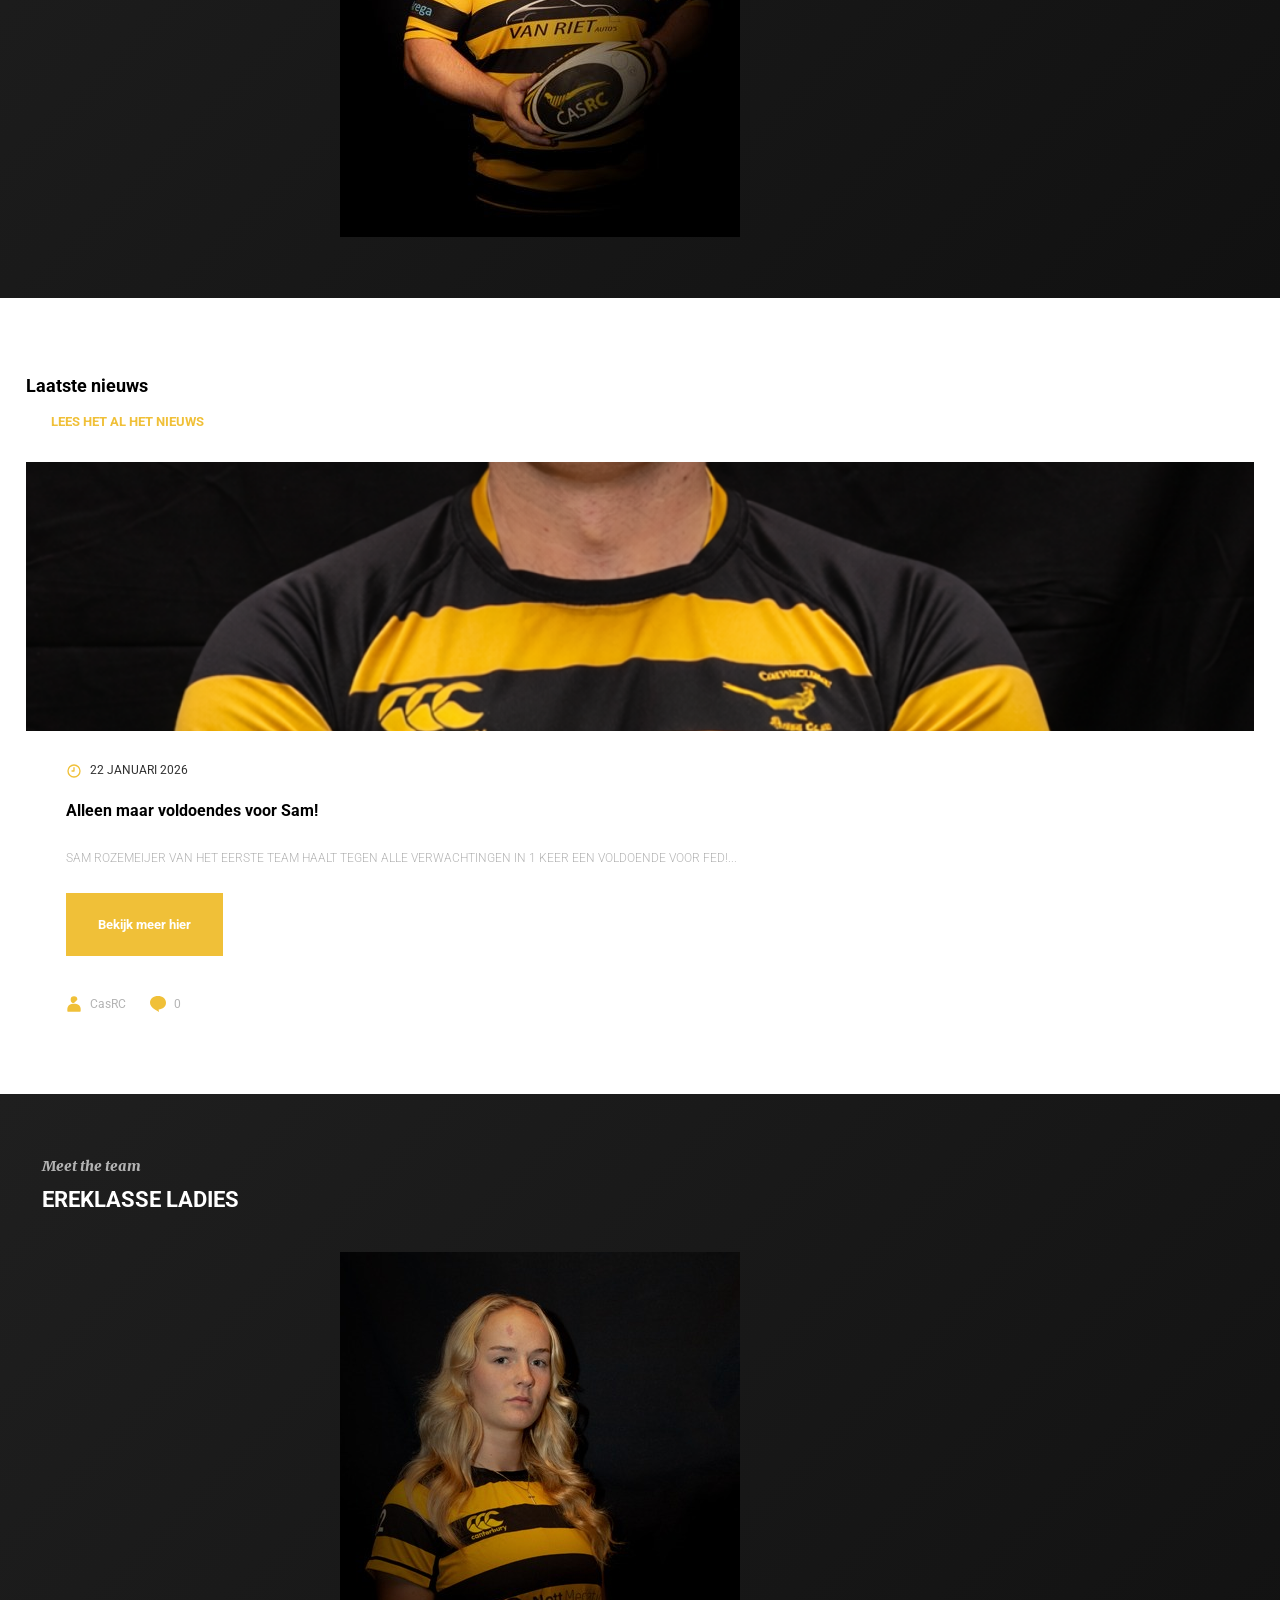
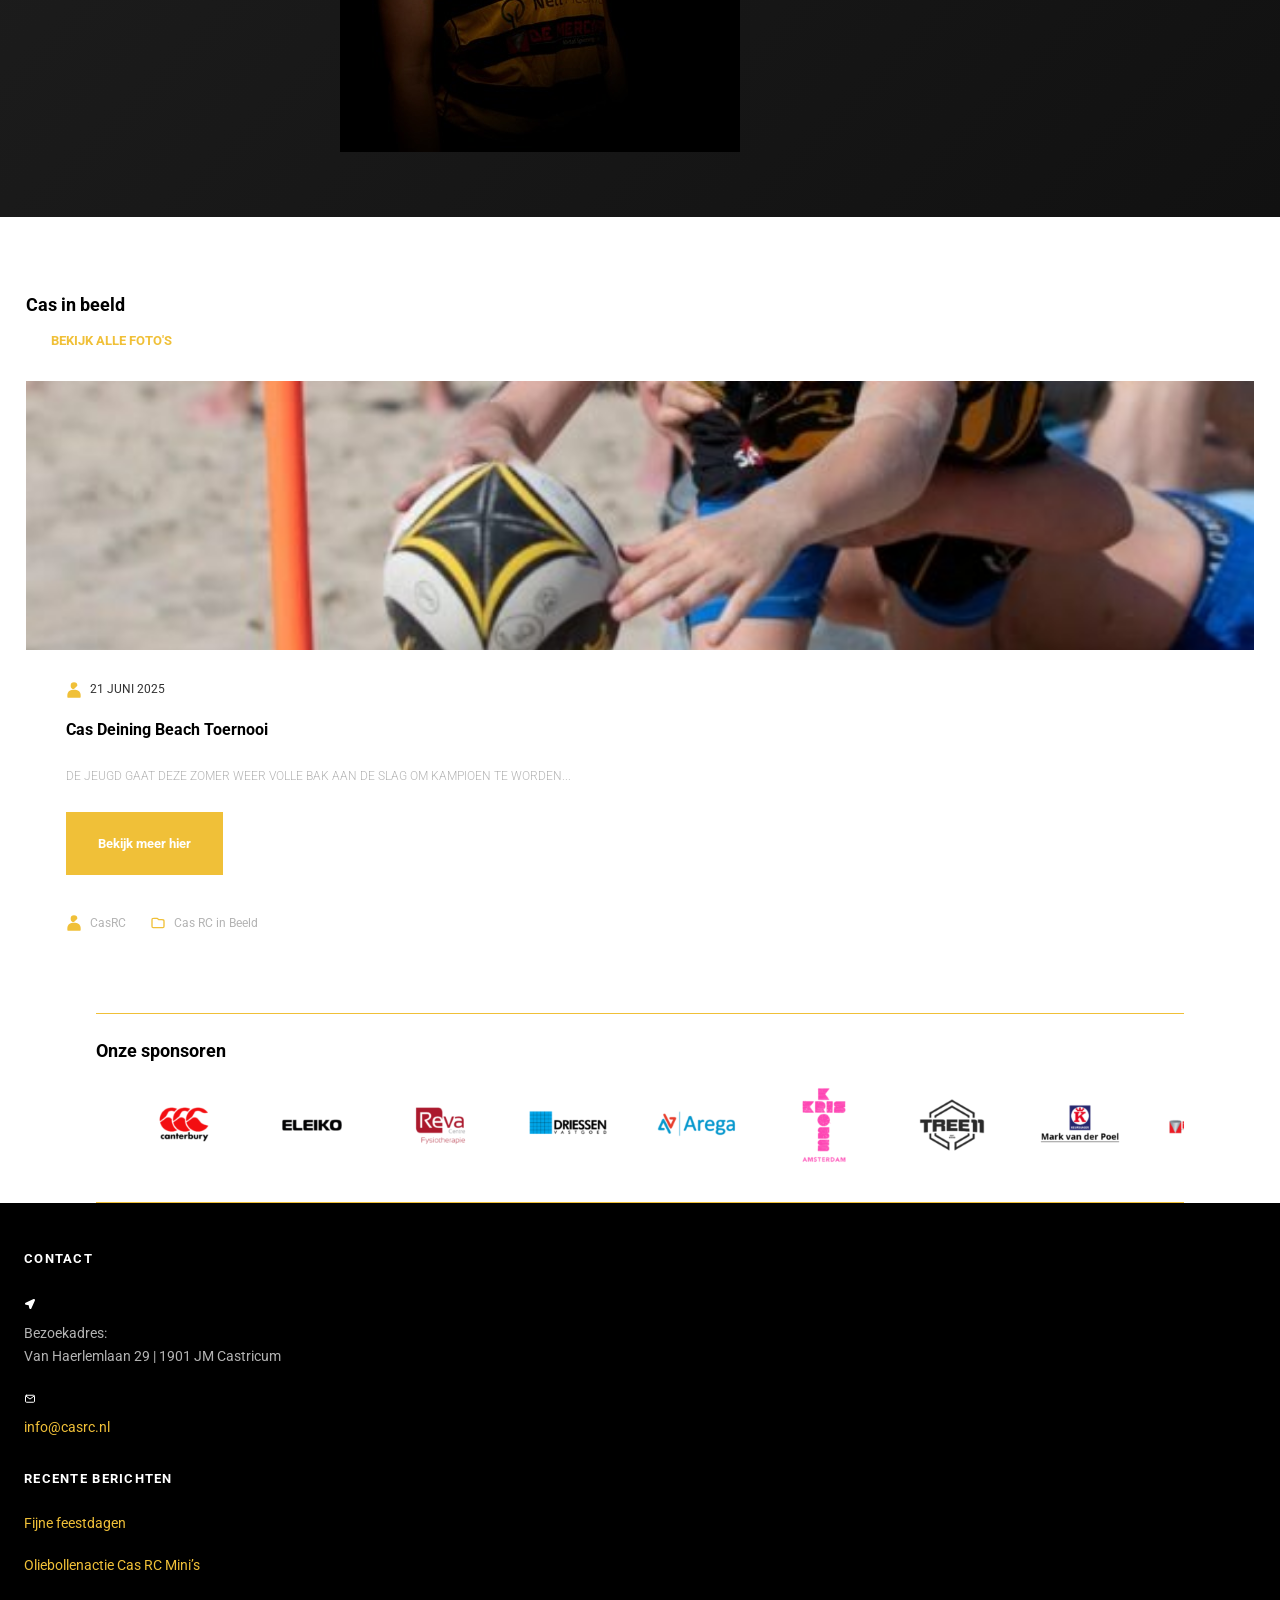
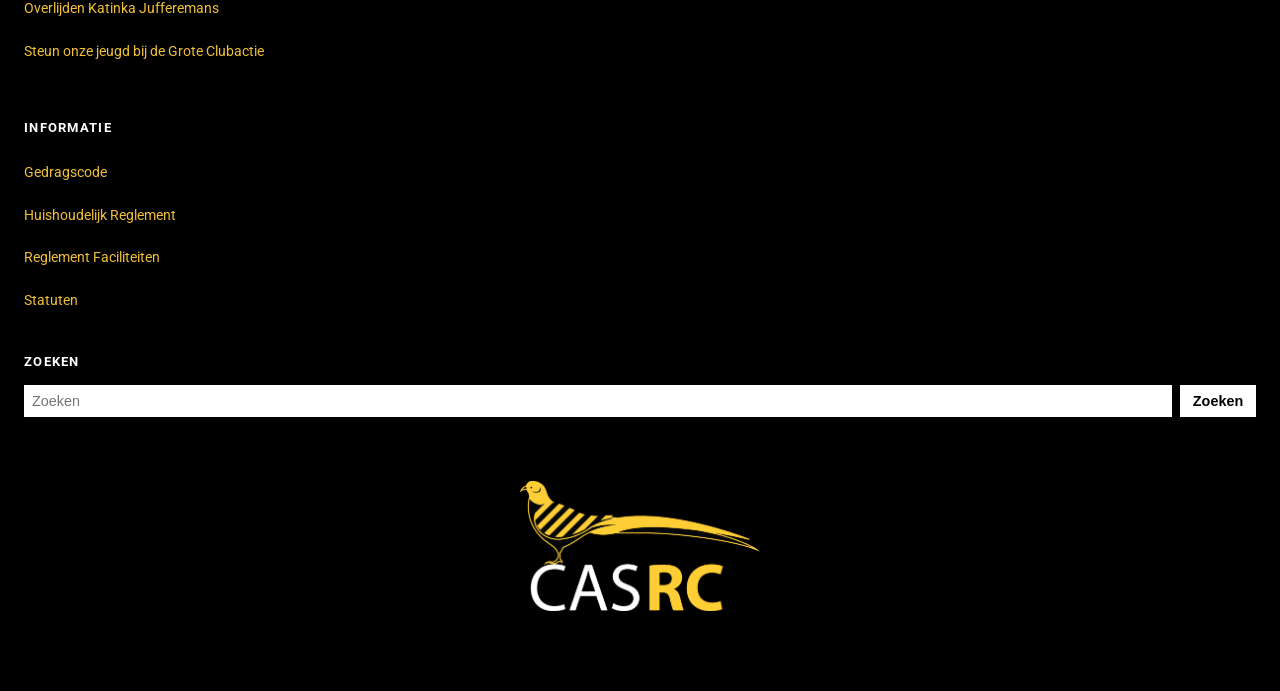
<file: Homepagina.html>
<!DOCTYPE html>
<html lang="nl">

<head>
  <meta charset="UTF-8">
  <title>Castricumse Rugby Club</title>
  <meta name="viewport" content="width=device-width, initial-scale=1.0">
  <link rel="stylesheet" href="styles/style-basis.css">
  <link rel="stylesheet" href="styles/style-home.css">
  <link rel="preconnect" href="https://fonts.googleapis.com">
  <link rel="preconnect" href="https://fonts.gstatic.com" crossorigin>
  <link href="https://fonts.googleapis.com/css2?family=Roboto:wght@400;500;700&display=swap" rel="stylesheet">

</head>

<body>

  <!-- HEADER -->
  <header>
    <a href="index.html">
      <img src="images/CasRC Logo.png" alt="Castricumse Rugby Club logo">
    </a>

    <nav>
      <img src="images/search-svgrepo-com (4).svg" alt="Zoeken">
      <button class="hamburger" aria-label="Menu openen">☰</button>

      <ul>
        <li><a href="#">Home</a></li>
        <li><a href="#">Ereklasse</a></li>
        <li><a href="#">Teams</a></li>
        <li><a href="#">Nieuws</a></li>
        <li><a href="#">Evenementen</a></li>
        <li><a href="#">Club</a></li>
        <li><a href="#">Lidmaatschap</a></li>
        <li><a href="#">Shop</a></li>
        <li><a href="#">Contact</a></li>
      </ul>
    </nav>
  </header>

  <main>

    <!-- HERO -->
    <section>
      <h2>CAS RC</h2>
      <p>Een familie op en naast het veld</p>
      <h3>Castricumse Rugbyclub</h3>
    </section>

    <!-- Eerstvolgende wedstrijd -->
    <section>

      <figure>
        <img src="images/logo-hoek-van-holland.png" alt="RC Hoek van Holland logo">
        <span>VS</span>
        <img src="images/CasRC Logo.png" alt="Cas RC logo">
      </figure>

      <p>RC Hoek van Holland 1</p>
      <p>Cas RC 1</p>

      <p>29 november 2025 / RC Hoek van Holland</p>

      <a href="#">Game info</a>

      <p>Hieronder afgelastingen / (wordt) uitgesteld</p>

    </section>

    <!-- WELKOM -->
    <section>
      <h1>Welkom bij Castricumse Rugbyclub: Rugby, Familie en plezier in Één club</h1>

      <p>
        Welkom op de website van Castricumse Rugbyclub, Cas RC! Sinds onze oprichting in 1967 zijn we uitgegroeid tot
        een toonaangevende rugbyclub met twee Ereklasse-teams, zowel bij de heren als de dames. Cas RC is niet alleen
        een rugbyclub, maar ook een hechte familie waar sportiviteit, samenwerking en plezier voorop staan.

        Onze jeugdafdeling is al groot en blijft groeien. Met teams voor elke leeftijdscategorie, vanaf 3 jaar, bieden
        wij een veilige en uitdagende omgeving voor kinderen en jongeren om zich te ontwikkelen, zowel op als naast het
        veld. Van de allerkleinsten tot onze oudere jeugdspelers, iedereen is welkom bij Cas RC.

        Of je nu speler, ouder, supporter of nieuwsgierige bezoeker bent, bij Cas RC ben je altijd onderdeel van een
        actieve en sportieve gemeenschap. We hopen je binnenkort te mogen verwelkomen op ons terrein, waar we samen
        bouwen aan een mooie toekomst voor de sport!
      </p>

    </section>

    <!-- SPONSOREN -->
    <section>
      <h2>Onze sponsoren</h2>
      <ul>
        <li>
          <a href="">
            <img src="images/imgi_2_Canterbury-128x128.png" alt="">
          </a>
        </li>
        <li>
          <a href="">
            <img src="images/imgi_3_Eleiko-128x128.png" alt="">
          </a>
        </li>
        <li>
          <a href="">
            <img src="images/imgi_4_Reva-Fysiotherapie-128x128.png" alt="">
          </a>
        </li>
        <li>
          <a href="">
            <img src="images/imgi_5_Driessen-Vastgoed-128x128.png" alt="">
          </a>
        </li>
        <li>
          <a href="">
            <img src="images/imgi_6_Arega-Health-BV-128x128.png" alt="">
          </a>
        </li>
        <li>
          <a href="">
            <img src="images/imgi_7_Kris-Kross-Amsterdam-128x128.png" alt="">
          </a>
        </li>
        <li>
          <a href="">
            <img src="images/imgi_8_Tree-11-128x128.png" alt="">
          </a>
        </li>
        <li>
          <a href="">
            <img src="images/imgi_9_broekhuis-Zwaag-128x128.png" alt="">
          </a>
        </li>
        <li>
          <a href="">
            <img src="images/imgi_10_De-Mercuur-128x128.png" alt="">
          </a>
        </li>
        <li>
          <a href="">
            <img src="images/imgi_11_Turnover-jeugdhulp-128x128.png" alt="">
          </a>
        </li>
        <li>
          <a href="">
            <img src="images/imgi_12_Patina-3-128x128.png" alt="">
          </a>
        </li>
        <li>
          <a href="">
            <img src="images/imgi_13_Patina-128x128.png" alt="">
          </a>
        </li>
        <li>
          <a href="">
            <img src="images/imgi_14_Wil-Kops-zn-128x128.png" alt="">
          </a>
        </li>
        <li>
          <a href="">
            <img src="images/imgi_15_Patina-2-128x128.png" alt="">
          </a>
        </li>
        <li>
          <a href="">
            <img src="images/imgi_16_t-Behouden-Huys-Verzekeringen-128x128.png" alt="">
          </a>
        </li>
        <li>
          <a href="">
            <img src="images/imgi_17_broekhuis-Zwaag-2-128x128.png" alt="">
          </a>
        </li>
        <li>
          <a href="">
            <img src="images/imgi_18_TriFinance-1-128x128.png" alt="">
          </a>
        </li>
        <li>
          <a href="">
            <img src="images/imgi_19_Biesterbosgroep-128x128.png" alt="">
          </a>
        </li>
        <li>
          <a href="">
            <img src="images/imgi_20_Koster-elektrotechniek-128x128.png" alt="">
          </a>
        </li>
        <li>
          <a href="">
            <img src="images/imgi_21_Johannas-Hof-128x128.png" alt="">
          </a>
        </li>
        <li>
          <a href="">
            <img src="images/imgi_2_Canterbury-128x128.png" alt="">
          </a>
        </li>
        <li>
          <a href="">
            <img src="images/imgi_3_Eleiko-128x128.png" alt="">
          </a>
        </li>
        <li>
          <a href="">
            <img src="images/imgi_4_Reva-Fysiotherapie-128x128.png" alt="">
          </a>
        </li>
        <li>
          <a href="">
            <img src="images/imgi_5_Driessen-Vastgoed-128x128.png" alt="">
          </a>
        </li>
        <li>
          <a href="">
            <img src="images/imgi_6_Arega-Health-BV-128x128.png" alt="">
          </a>
        </li>
        <li>
          <a href="">
            <img src="images/imgi_7_Kris-Kross-Amsterdam-128x128.png" alt="">
          </a>
        </li>
        <li>
          <a href="">
            <img src="images/imgi_8_Tree-11-128x128.png" alt="">
          </a>
        </li>
        <li>
          <a href="">
            <img src="images/imgi_9_broekhuis-Zwaag-128x128.png" alt="">
          </a>
        </li>
        <li>
          <a href="">
            <img src="images/imgi_10_De-Mercuur-128x128.png" alt="">
          </a>
        </li>
        <li>
          <a href="">
            <img src="images/imgi_11_Turnover-jeugdhulp-128x128.png" alt="">
          </a>
        </li>
        <li>
          <a href="">
            <img src="images/imgi_12_Patina-3-128x128.png" alt="">
          </a>
        </li>
        <li>
          <a href="">
            <img src="images/imgi_13_Patina-128x128.png" alt="">
          </a>
        </li>
        <li>
          <a href="">
            <img src="images/imgi_14_Wil-Kops-zn-128x128.png" alt="">
          </a>
        </li>
        <li>
          <a href="">
            <img src="images/imgi_15_Patina-2-128x128.png" alt="">
          </a>
        </li>
        <li>
          <a href="">
            <img src="images/imgi_16_t-Behouden-Huys-Verzekeringen-128x128.png" alt="">
          </a>
        </li>
        <li>
          <a href="">
            <img src="images/imgi_17_broekhuis-Zwaag-2-128x128.png" alt="">
          </a>
        </li>
        <li>
          <a href="">
            <img src="images/imgi_18_TriFinance-1-128x128.png" alt="">
          </a>
        </li>
        <li>
          <a href="">
            <img src="images/imgi_19_Biesterbosgroep-128x128.png" alt="">
          </a>
        </li>
        <li>
          <a href="">
            <img src="images/imgi_20_Koster-elektrotechniek-128x128.png" alt="">
          </a>
        </li>
        <li>
          <a href="">
            <img src="images/imgi_21_Johannas-Hof-128x128.png" alt="">
          </a>
        </li>
        
      </ul>
    </section>

    <!-- AANKOMENDE EVENTS -->
    <section>
      <h2>Aankomende evenementen</h2>

      <div class="table-wrapper">
        <table>
          <thead>
            <tr>
              <th>Date</th>
              <th>Event</th>
              <th>Time/ Results</th>
            </tr>
          </thead>

          <tbody>
            <tr>
              <td>1 nov 2025</td>
              <td>Houtsche – Cas RC</td>
              <td>10:00</td>
            </tr>

            <tr>
              <td>10 jan 2026</td>
              <td>Extra training Cas RC 1, einde 11.30</td>
              <td>08:30</td>
            </tr>

            <tr>
              <td>10 jan 2026</td>
              <td>Indor beach rugby te Aalsmeer Turven en Benjamins</td>
              <td>09:30</td>
            </tr>

            <tr>
              <td>11 jan 2026</td>
              <td>Indoor beach rugby te Aalsmeer mini's</td>
              <td>12:00</td>
            </tr>

            <tr>
              <td>10 jan 2026</td>
              <td>Indor beach rugby te Aalsmeer Turven en Benjamins</td>
              <td>09:30</td>
            </tr>

            <tr>
              <td>17 jan 2026</td>
              <td>Cas RC JU - NRC The Wasps JU 1</td>
              <td>12:00</td>
            </tr>

            <tr>
              <td>22 jan 2026</td>
              <td>Saamhorigheidsmaaltijd Coltss</td>
              <td>19:00</td>
            </tr>

            <tr>
              <td>29 jan 2026</td>
              <td>Saamhorigsheidsmaaltijd Junioren</td>
              <td>19:00</td>
            </tr>

          </tbody>
        </table>
      </div>


    </section>

    <!-- UITSLAG HERREN -->
    <section>
      <h2>Laatste resultaten Ereklasse heren</h2>

      <div class="table-wrapper">
        <table>
          <thead>
            <tr>
              <th>Date</th>
              <th>Event</th>
              <th>Time/ Results</th>
            </tr>
          </thead>

          <tbody>
            <tr>
              <td>17 mei 2025</td>
              <td>RC Diok 1 vs CasRC 1</td>
              <td>58 - 43</td>
            </tr>

            <tr>
              <td>10 mei 2025</td>
              <td>RC The Dukes 1 vs CasRC 1</td>
              <td>32 - 26</td>
            </tr>

          </tbody>
        </table>
      </div>


    </section>

    <!-- UITSLAG DAMES -->
    <section>
      <h2>Laatste resultaten Ereklasse ladies</h2>

      <div class="table-wrapper">
        <table>
          <thead>
            <tr>
              <th>Date</th>
              <th>Event</th>
              <th>Time/ Results</th>
            </tr>
          </thead>

          <tbody>
            <tr>
              <td>17 mei 2025</td>
              <td>Cas Ladies vs RC Waterland dames 1</td>
              <td>58 - 43</td>
            </tr>

            <tr>
              <td>10 mei 2025</td>
              <td>BRC D1 vs Cas Ladies</td>
              <td>32 - 26</td>
            </tr>

          </tbody>
        </table>
      </div>


    </section>

    <!-- MEET THE TEAM HEREN-->
    <section>
      <p>Meet the team</p>
      <h2>Ereklasse heren</h2>
      <figure>
        <a href="speler.html">
          <img src="images/imgi_27_Roy-Schermer-Portret.jpg" alt="Speler Roy Schermer van Cas RC Ereklasse Heren">
        </a>
      </figure>

    </section>

    <!-- LAATSTE NIEUWS -->
    <section>
      <h2>Laatste nieuws</h2>
      <a href="">Lees het al het nieuws</a>
      <figure>
        <img src="images/PortretSam.png" alt="Geslaagde student voor moeiljkste vak in zijn hele school carriere"
          id="sam-trigger">
      </figure>
      <article>
        <p>
          <svg class="icon" viewBox="0 0 24 24" xmlns="http://www.w3.org/2000/svg" aria-hidden="true">

            <path d="M12 7V12H9
       M21 12C21 16.9706 16.9706 21 12 21
       C7.02944 21 3 16.9706 3 12
       C3 7.02944 7.02944 3 12 3
       C16.9706 3 21 7.02944 21 12Z" fill="none" stroke="currentColor" stroke-width="2" stroke-linecap="round"
              stroke-linejoin="round" />
          </svg>




          22 Januari 2026
        </p>

        <h3>Alleen maar voldoendes voor Sam!</h3>
        <p>Sam Rozemeijer van het eerste team haalt tegen alle verwachtingen in 1 keer een voldoende voor FED!...</p>
        <a href="#">Bekijk meer hier</a>

        <ul>
          <li>
            <p>
              <svg class="icon" viewBox="0 0 48 48" aria-hidden="true">
                <path d="M24,21A10,10,0,1,1,34,11,10,0,0,1,24,21Z" fill="currentColor" />
                <path d="M42,47H6a2,2,0,0,1-2-2V39A16,16,0,0,1,20,23h8A16,16,0,0,1,44,39v6A2,2,0,0,1,42,47Z"
                  fill="currentColor" />
              </svg>
              CasRC
            </p>
          </li>
          <li>
            <p>
              <svg class="icon" viewBox="0 0 512 512" aria-hidden="true">
                <path d="M512,217.098C512,88.186,397.392,3.765,256,3.765S0,88.186,0,217.098c0,79.52,55.216,154.785,155.608,213.344
       l133.02,77.794l-13.216-78.402C407.726,422.47,512,340.049,512,217.098z" fill="currentColor" />
              </svg>

              0
          </li>
          </p>
        </ul>
      </article>

    </section>

    <!-- MEET THE TEAM LADIES-->
    <section>
      <p>Meet the team</p>
      <h2>Ereklasse ladies</h2>
      <figure>
        <button id="ladies-trigger" aria-label="Schakel dames-thema">
          <img src="images/imgi_56_Britt-Aafjes.jpg" alt="Speler Britt Aafjes van Cas RC Ereklasse Dames">
        </button>
      </figure>

    </section>


    <!-- CAS IN BEELD -->
    <section>
      <h2>Cas in beeld</h2>
      <a href="">Bekijk alle foto's</a>
      <figure>
        <img
          src="images/imgi_68_Zaterdag-21-06-2025-Cas-Deining-Cup-een-Beach-Toernooi-voor-Turven-en-Benjamins-8-550x500.jpg"
          alt="Rugbyende kinderen op beach rugby toernooi">
      </figure>
      <article>
        <p>
          <svg class="icon" viewBox="0 0 48 48" aria-hidden="true">
            <path d="M24,21A10,10,0,1,1,34,11,10,0,0,1,24,21Z" fill="currentColor" />
            <path d="M42,47H6a2,2,0,0,1-2-2V39A16,16,0,0,1,20,23h8A16,16,0,0,1,44,39v6A2,2,0,0,1,42,47Z"
              fill="currentColor" />
          </svg>
          21 juni 2025
        </p>

        <h3>Cas Deining Beach Toernooi</h3>
        <p>De jeugd gaat deze zomer weer volle bak aan de slag om kampioen te worden...</p>
        <a href="#">Bekijk meer hier</a>

        <ul>
          <li>
            <p>
              <svg class="icon" viewBox="0 0 48 48" aria-hidden="true">
                <path d="M24,21A10,10,0,1,1,34,11,10,0,0,1,24,21Z" fill="currentColor" />
                <path d="M42,47H6a2,2,0,0,1-2-2V39A16,16,0,0,1,20,23h8A16,16,0,0,1,44,39v6A2,2,0,0,1,42,47Z"
                  fill="currentColor" />
              </svg>
              CasRC
            </p>
          </li>
          <li>
            <p>
              <svg class="icon" viewBox="0 0 24 24" aria-hidden="true">
                <path
                  d="M3 8.2C3 7.07989 3 6.51984 3.21799 6.09202C3.40973 5.71569 3.71569 5.40973 4.09202 5.21799C4.51984 5 5.0799 5 6.2 5H9.67452C10.1637 5 10.4083 5 10.6385 5.05526C10.8425 5.10425 11.0376 5.18506 11.2166 5.29472C11.4184 5.4184 11.5914 5.59135 11.9373 5.93726L12.0627 6.06274C12.4086 6.40865 12.5816 6.5816 12.7834 6.70528C12.9624 6.81494 13.1575 6.89575 13.3615 6.94474C13.5917 7 13.8363 7 14.3255 7H17.8C18.9201 7 19.4802 7 19.908 7.21799C20.2843 7.40973 20.5903 7.71569 20.782 8.09202C21 8.51984 21 9.0799 21 10.2V15.8C21 16.9201 21 17.4802 20.782 17.908C20.5903 18.2843 20.2843 18.5903 19.908 18.782C19.4802 19 18.9201 19 17.8 19H6.2C5.07989 19 4.51984 19 4.09202 18.782C3.71569 18.5903 3.40973 18.2843 3.21799 17.908C3 17.4802 3 16.9201 3 15.8V8.2Z"
                  fill="none" stroke="currentColor" stroke-width="2" stroke-linecap="round" stroke-linejoin="round" />
              </svg>

              </svg>
              Cas RC in Beeld
            </p>
          </li>
        </ul>
      </article>

    </section>

    <!-- SPONSOREN -->
    <section>
      <h2>Onze sponsoren</h2>
      <ul>
        <li>
          <a href="">
            <img src="images/imgi_2_Canterbury-128x128.png" alt="">
          </a>
        </li>
        <li>
          <a href="">
            <img src="images/imgi_3_Eleiko-128x128.png" alt="">
          </a>
        </li>
        <li>
          <a href="">
            <img src="images/imgi_4_Reva-Fysiotherapie-128x128.png" alt="">
          </a>
        </li>
        <li>
          <a href="">
            <img src="images/imgi_5_Driessen-Vastgoed-128x128.png" alt="">
          </a>
        </li>
        <li>
          <a href="">
            <img src="images/imgi_6_Arega-Health-BV-128x128.png" alt="">
          </a>
        </li>
        <li>
          <a href="">
            <img src="images/imgi_7_Kris-Kross-Amsterdam-128x128.png" alt="">
          </a>
        </li>
        <li>
          <a href="">
            <img src="images/imgi_8_Tree-11-128x128.png" alt="">
          </a>
        </li>
        <li>
          <a href="">
            <img src="images/imgi_9_broekhuis-Zwaag-128x128.png" alt="">
          </a>
        </li>
        <li>
          <a href="">
            <img src="images/imgi_10_De-Mercuur-128x128.png" alt="">
          </a>
        </li>
        <li>
          <a href="">
            <img src="images/imgi_11_Turnover-jeugdhulp-128x128.png" alt="">
          </a>
        </li>
        <li>
          <a href="">
            <img src="images/imgi_12_Patina-3-128x128.png" alt="">
          </a>
        </li>
        <li>
          <a href="">
            <img src="images/imgi_13_Patina-128x128.png" alt="">
          </a>
        </li>
        <li>
          <a href="">
            <img src="images/imgi_14_Wil-Kops-zn-128x128.png" alt="">
          </a>
        </li>
        <li>
          <a href="">
            <img src="images/imgi_15_Patina-2-128x128.png" alt="">
          </a>
        </li>
        <li>
          <a href="">
            <img src="images/imgi_16_t-Behouden-Huys-Verzekeringen-128x128.png" alt="">
          </a>
        </li>
        <li>
          <a href="">
            <img src="images/imgi_17_broekhuis-Zwaag-2-128x128.png" alt="">
          </a>
        </li>
        <li>
          <a href="">
            <img src="images/imgi_18_TriFinance-1-128x128.png" alt="">
          </a>
        </li>
        <li>
          <a href="">
            <img src="images/imgi_19_Biesterbosgroep-128x128.png" alt="">
          </a>
        </li>
        <li>
          <a href="">
            <img src="images/imgi_20_Koster-elektrotechniek-128x128.png" alt="">
          </a>
        </li>
        <li>
          <a href="">
            <img src="images/imgi_21_Johannas-Hof-128x128.png" alt="">
          </a>
        </li>
        <li>
          <a href="">
            <img src="images/imgi_2_Canterbury-128x128.png" alt="">
          </a>
        </li>
        <li>
          <a href="">
            <img src="images/imgi_3_Eleiko-128x128.png" alt="">
          </a>
        </li>
        <li>
          <a href="">
            <img src="images/imgi_4_Reva-Fysiotherapie-128x128.png" alt="">
          </a>
        </li>
        <li>
          <a href="">
            <img src="images/imgi_5_Driessen-Vastgoed-128x128.png" alt="">
          </a>
        </li>
        <li>
          <a href="">
            <img src="images/imgi_6_Arega-Health-BV-128x128.png" alt="">
          </a>
        </li>
        <li>
          <a href="">
            <img src="images/imgi_7_Kris-Kross-Amsterdam-128x128.png" alt="">
          </a>
        </li>
        <li>
          <a href="">
            <img src="images/imgi_8_Tree-11-128x128.png" alt="">
          </a>
        </li>
        <li>
          <a href="">
            <img src="images/imgi_9_broekhuis-Zwaag-128x128.png" alt="">
          </a>
        </li>
        <li>
          <a href="">
            <img src="images/imgi_10_De-Mercuur-128x128.png" alt="">
          </a>
        </li>
        <li>
          <a href="">
            <img src="images/imgi_11_Turnover-jeugdhulp-128x128.png" alt="">
          </a>
        </li>
        <li>
          <a href="">
            <img src="images/imgi_12_Patina-3-128x128.png" alt="">
          </a>
        </li>
        <li>
          <a href="">
            <img src="images/imgi_13_Patina-128x128.png" alt="">
          </a>
        </li>
        <li>
          <a href="">
            <img src="images/imgi_14_Wil-Kops-zn-128x128.png" alt="">
          </a>
        </li>
        <li>
          <a href="">
            <img src="images/imgi_15_Patina-2-128x128.png" alt="">
          </a>
        </li>
        <li>
          <a href="">
            <img src="images/imgi_16_t-Behouden-Huys-Verzekeringen-128x128.png" alt="">
          </a>
        </li>
        <li>
          <a href="">
            <img src="images/imgi_17_broekhuis-Zwaag-2-128x128.png" alt="">
          </a>
        </li>
        <li>
          <a href="">
            <img src="images/imgi_18_TriFinance-1-128x128.png" alt="">
          </a>
        </li>
        <li>
          <a href="">
            <img src="images/imgi_19_Biesterbosgroep-128x128.png" alt="">
          </a>
        </li>
        <li>
          <a href="">
            <img src="images/imgi_20_Koster-elektrotechniek-128x128.png" alt="">
          </a>
        </li>
        <li>
          <a href="">
            <img src="images/imgi_21_Johannas-Hof-128x128.png" alt="">
          </a>
        </li>
        <li>
          <a href="">
            <img src="images/imgi_2_Canterbury-128x128.png" alt="">
          </a>
        </li>
        <li>
          <a href="">
            <img src="images/imgi_3_Eleiko-128x128.png" alt="">
          </a>
        </li>
        <li>
          <a href="">
            <img src="images/imgi_4_Reva-Fysiotherapie-128x128.png" alt="">
          </a>
        </li>
        <li>
          <a href="">
            <img src="images/imgi_5_Driessen-Vastgoed-128x128.png" alt="">
          </a>
        </li>
        <li>
          <a href="">
            <img src="images/imgi_6_Arega-Health-BV-128x128.png" alt="">
          </a>
        </li>
        <li>
          <a href="">
            <img src="images/imgi_7_Kris-Kross-Amsterdam-128x128.png" alt="">
          </a>
        </li>
        <li>
          <a href="">
            <img src="images/imgi_8_Tree-11-128x128.png" alt="">
          </a>
        </li>
        <li>
          <a href="">
            <img src="images/imgi_9_broekhuis-Zwaag-128x128.png" alt="">
          </a>
        </li>
        <li>
          <a href="">
            <img src="images/imgi_10_De-Mercuur-128x128.png" alt="">
          </a>
        </li>
        <li>
          <a href="">
            <img src="images/imgi_11_Turnover-jeugdhulp-128x128.png" alt="">
          </a>
        </li>
        <li>
          <a href="">
            <img src="images/imgi_12_Patina-3-128x128.png" alt="">
          </a>
        </li>
        <li>
          <a href="">
            <img src="images/imgi_13_Patina-128x128.png" alt="">
          </a>
        </li>
        <li>
          <a href="">
            <img src="images/imgi_14_Wil-Kops-zn-128x128.png" alt="">
          </a>
        </li>
        <li>
          <a href="">
            <img src="images/imgi_15_Patina-2-128x128.png" alt="">
          </a>
        </li>
        <li>
          <a href="">
            <img src="images/imgi_16_t-Behouden-Huys-Verzekeringen-128x128.png" alt="">
          </a>
        </li>
        <li>
          <a href="">
            <img src="images/imgi_17_broekhuis-Zwaag-2-128x128.png" alt="">
          </a>
        </li>
        <li>
          <a href="">
            <img src="images/imgi_18_TriFinance-1-128x128.png" alt="">
          </a>
        </li>
        <li>
          <a href="">
            <img src="images/imgi_19_Biesterbosgroep-128x128.png" alt="">
          </a>
        </li>
        <li>
          <a href="">
            <img src="images/imgi_20_Koster-elektrotechniek-128x128.png" alt="">
          </a>
        </li>
        <li>
          <a href="">
            <img src="images/imgi_21_Johannas-Hof-128x128.png" alt="">
          </a>
        </li>
      </ul>
    </section>

    <!-- FOOTER CONTENT -->
    <footer>
      <section>
        <h2>Contact</h2>

        <img src="images/cursor-svgrepo-com.svg" alt="Navigatie icoon">
        <p>
          Bezoekadres:<br>
          Van Haerlemlaan 29 | 1901 JM Castricum
        </p>

        <img src="images/mail-svgrepo-com.svg" alt="E-Mail icoon">
        <p>
          <a href="mailto:info@casrc.nl">info@casrc.nl</a>
        </p>

        <h2>Recente berichten</h2>

        <ul>
          <li><a href="#">Fijne feestdagen</a></li>
          <li><a href="#">Oliebollenactie Cas RC Mini’s</a></li>
          <li><a href="#">Overlijden Katinka Jufferemans</a></li>
          <li><a href="#">Steun onze jeugd bij de Grote Clubactie</a></li>
        </ul>
      </section>

      <section>
        <h2>Informatie</h2>

        <ul>
          <li><a href="#">Gedragscode</a></li>
          <li><a href="#">Huishoudelijk Reglement</a></li>
          <li><a href="#">Reglement Faciliteiten</a></li>
          <li><a href="#">Statuten</a></li>
        </ul>

        <h2>Zoeken</h2>

        <form action="#">
          <input type="search" placeholder="Zoeken">
          <button type="submit">Zoeken</button>
        </form>

        <figure>
          <img src="images/CasRC Logo.png" alt="Castricumse Rugbyclub logo">
        </figure>
      </section>

    </footer>
    <audio id="sam-audio" preload="auto">
      <source src="Audio/Party Music.mp3" type="audio/mpeg">
    </audio>
    <audio id="sparkle" preload="auto">
      <source src="Audio/Sparkle.mp3" type="audio/mpeg">
    </audio>
    <button id="scroll-top" aria-label="Scroll naar boven">
      <img src="images/arrow-up-svgrepo-com.svg" alt="Scroll to top icoon" aria-hidden="true">
    </button>
    <script src="scripts/script.js"></script>
</body>

</html>
</file>
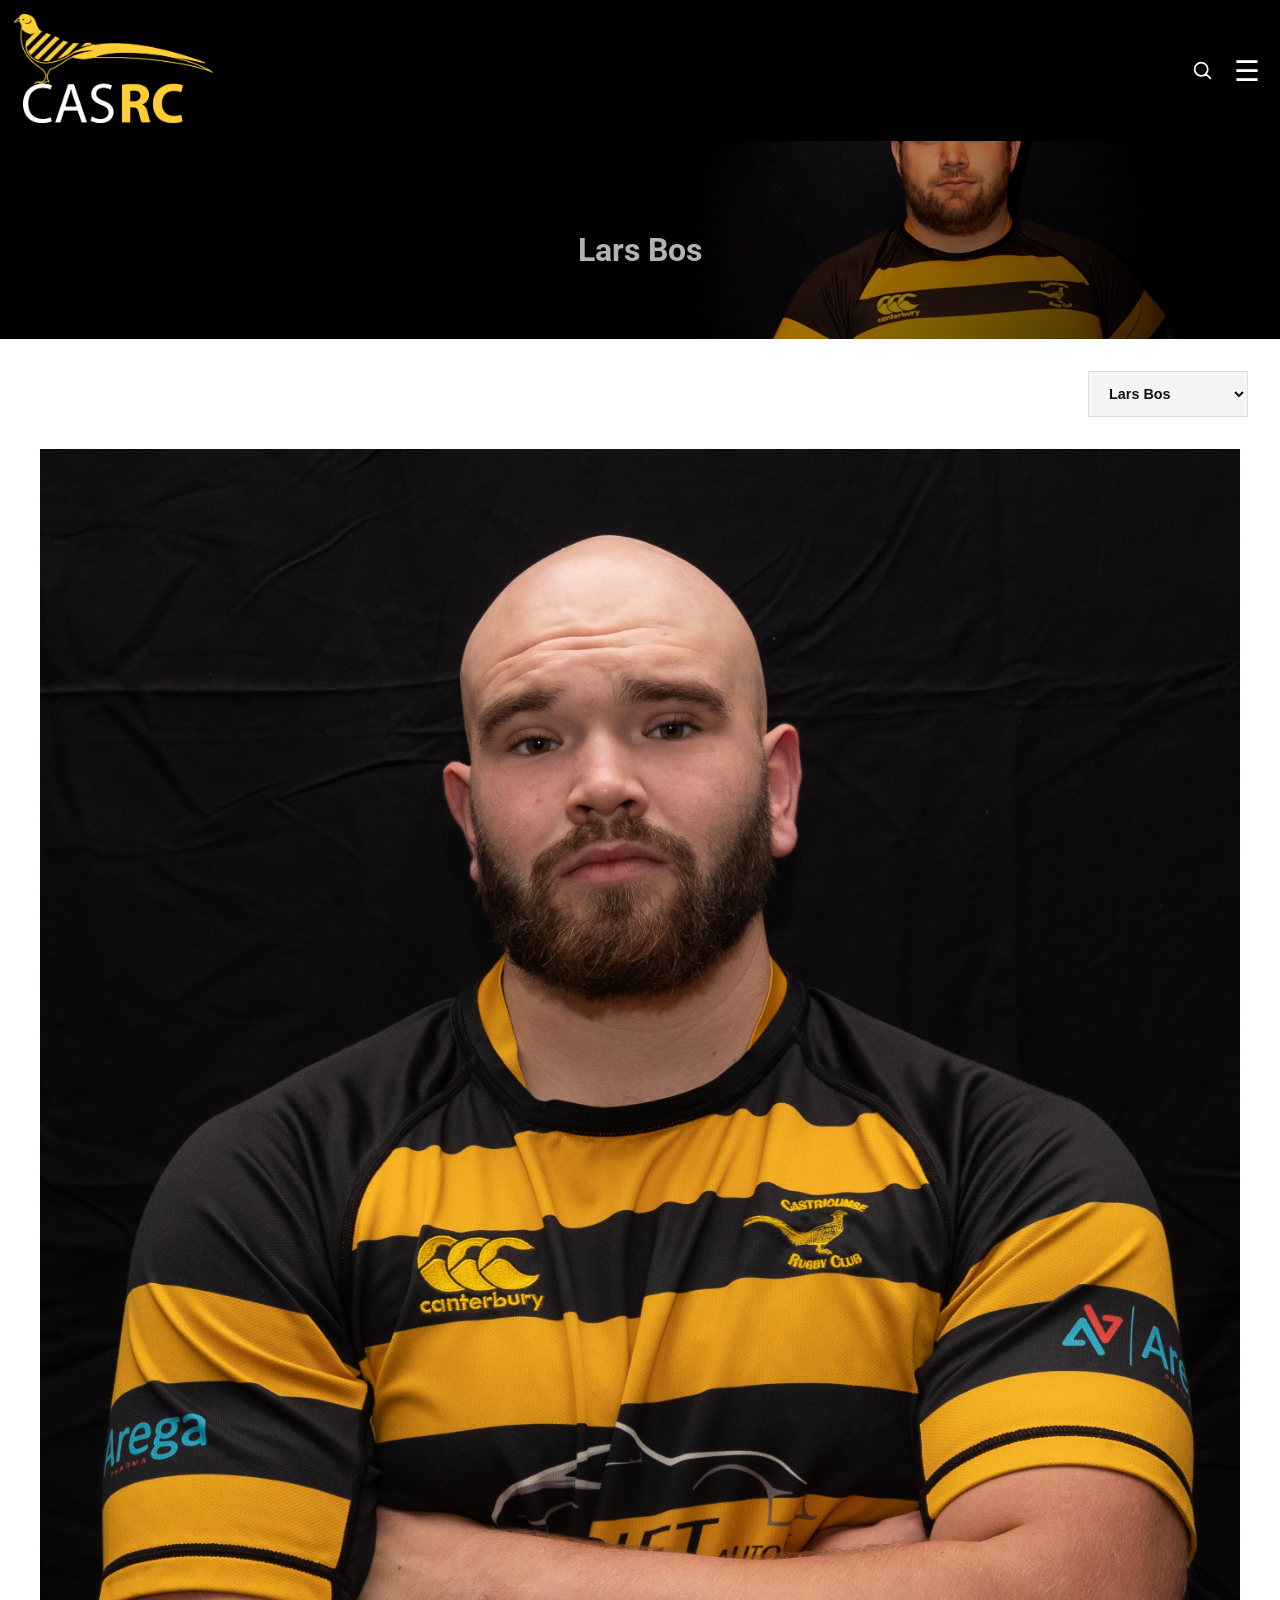
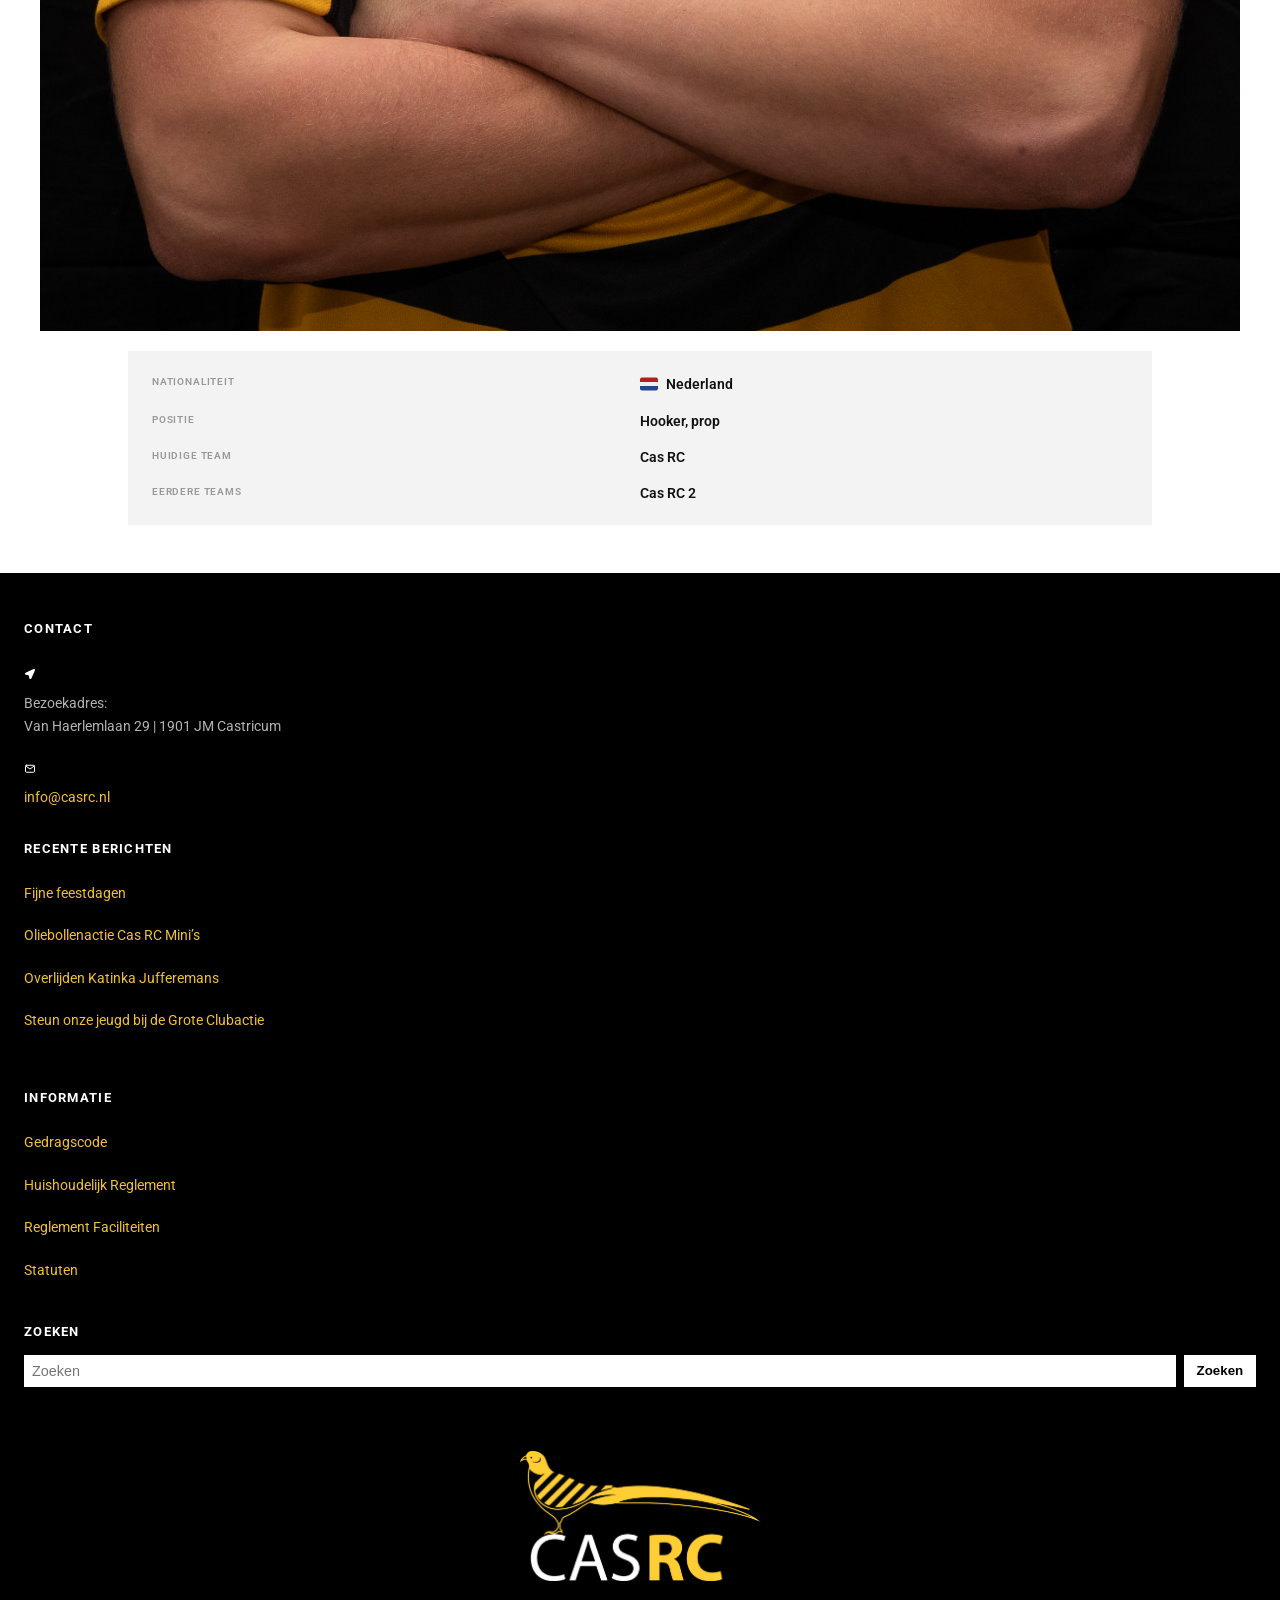
<file: Spelerspagina.html>
<!DOCTYPE html>
<html lang="nl">

<head>
  <meta charset="UTF-8">
  <title>Castricumse Rugby Club</title>
  <meta name="viewport" content="width=device-width, initial-scale=1.0">
  <link rel="stylesheet" href="styles/style-basis.css">
  <link rel="stylesheet" href="styles/style-spelerspagina.css">
  <link rel="preconnect" href="https://fonts.googleapis.com">
  <link rel="preconnect" href="https://fonts.gstatic.com" crossorigin>
  <link href="https://fonts.googleapis.com/css2?family=Roboto:wght@400;500;700&display=swap" rel="stylesheet">
</head>

<body>

  <!-- HEADER -->
  <header>
    <a href="Homepagina.html">
      <img src="images/CasRC Logo.png" alt="Castricumse Rugby Club logo">
    </a>

    <nav>
      <img src="images/search-svgrepo-com (4).svg" alt="">
      <button class="hamburger" aria-label="Menu openen">☰</button>

      <ul>
        <li><a href="#">Home</a></li>
        <li><a href="#">Ereklasse</a></li>
        <li><a href="#">Teams</a></li>
        <li><a href="#">Nieuws</a></li>
        <li><a href="#">Evenementen</a></li>
        <li><a href="#">Club</a></li>
        <li><a href="#">Lidmaatschap</a></li>
        <li><a href="#">Shop</a></li>
        <li><a href="#">Contact</a></li>
      </ul>
    </nav>
  </header>

  <!-- MAIN CONTENT -->
  <main>

    <!-- HERO -->
    <section>
      <h2>Lars Bos</h2>
    </section>

    <!-- SPELERSELECTOR -->
    <section>
      <form>
        <label for="speler">Speler</label>
        <select id="speler" name="speler">
          <option>Lars Bos</option>
          <option>Roy Schermer</option>
          <option>Lucas Paskins</option>
          <option>Tausinga Kautai</option>
          <option>Job Kat</option>
          <option>Sam Rozemeijer</option>
          <option>Marijn Kramer</option>
          <option>Clayton Kiwara</option>
          <option>Pieter Bob Wierenga</option>
        </select>
      </form>
      <!-- SPELERSPROFIEL -->
      <figure>
        <img src="images/TBF_0801.png" alt="Spelersfoto van Erkelasse speler Lars Bos">
      </figure>

      <dl>
        <dt>Nationaliteit</dt>
        <dd>
          <img src="images/flag-for-flag-netherlands-svgrepo-com.svg" alt="Nederlandse vlag">
          Nederland
        </dd>

        <dt>Positie</dt>
        <dd>Hooker, prop</dd>

        <dt>Huidige team</dt>
        <dd>Cas RC</dd>

        <dt>Eerdere teams</dt>
        <dd>Cas RC 2</dd>
      </dl>
    </section>

  </main>

  <!-- FOOTER CONTENT -->
  <footer>
    <section>
      <h2>Contact</h2>

      <img src="images/cursor-svgrepo-com.svg" alt="">
      <p>
        Bezoekadres:<br>
        Van Haerlemlaan 29 | 1901 JM Castricum
      </p>

      <img src="images/mail-svgrepo-com.svg" alt="">
      <p>
        <a href="mailto:info@casrc.nl">info@casrc.nl</a>
      </p>

      <h2>Recente berichten</h2>

      <ul>
        <li><a href="#">Fijne feestdagen</a></li>
        <li><a href="#">Oliebollenactie Cas RC Mini’s</a></li>
        <li><a href="#">Overlijden Katinka Jufferemans</a></li>
        <li><a href="#">Steun onze jeugd bij de Grote Clubactie</a></li>
      </ul>
    </section>

    <section>
      <h2>Informatie</h2>

      <ul>
        <li><a href="#">Gedragscode</a></li>
        <li><a href="#">Huishoudelijk Reglement</a></li>
        <li><a href="#">Reglement Faciliteiten</a></li>
        <li><a href="#">Statuten</a></li>
      </ul>

      <h2>Zoeken</h2>

      <form action="#">
        <input type="search" placeholder="Zoeken">
        <button type="submit">Zoeken</button>
      </form>

      <figure>
        <img src="images/CasRC Logo.png" alt="Castricumse Rugbyclub logo">
      </figure>
    </section>
  </footer>
  <button id="scroll-top" aria-label="Scroll naar boven">
    <img src="images/arrow-up-svgrepo-com.svg" alt="" aria-hidden="true">
  </button>
  <script src="scripts/script.js"></script>
</body>

</html>
</file>
<file: styles/style-basis.css>
/* ============================= */
/* CUSTOM PROPERTIES */
/* ============================= */

@font-face {
  font-family: "MTP";
  src: url("../Merriweather-BlackItalic.ttf") format("truetype");
  font-weight: 400;
  font-style: normal;
}

:root {
  --color-primary: #f0c038;
  --color-dark: #000;
  --color-light: #fff;
  --color-grey: #313131;
  --light-txt-grey: #b3b3b3;
  --color-border-dark: #181818;
  --color-footer-bg-start: #111;
  --color-footer-bg-end: #1f1f1f;

  --font-base: "Roboto", Arial, sans-serif;
}


/* LADIES  */

body.dames {
  --color-primary: #fd8bf4;   
  --color-dark: #8d002f;
  --color-light: #ffb6cc;
  --color-grey: #fdb9ff;
  --light-txt-grey: #af2692;
  --color-border-dark: #610337;
  --color-footer-bg-start: #ff81b5;
  --color-footer-bg-end: #e739a5;
}

/* ============================= */
/* BASIS / RESET */
/* ============================= */

*,
*::before,
*::after {
  box-sizing: border-box;
}

html,
body {
  margin: 0;
  max-width: 100%;
  overflow-x: hidden;
  font-family: var(--font-base);
  background: var(--color-light);
  color: var(--color-dark);
}

/* ============================= */
/* TYPOGRAFIE */
/* ============================= */

h1 {
  font-size: 1.8rem;
  font-weight: 900;
}

h2 {
  font-size: 1.1rem;
}

h3 {
  font-size: 1rem;
}

p {
  font-size: 0.9rem;
  line-height: 1.6;
}

/* ============================= */
/* ICONEN */
/* ============================= */
.icon {
  width: 16px;
  height: 16px;
  color: var(--color-primary);
  flex-shrink: 0;
}

/* ============================= */
/* HEADER */
/* ============================= */

header {
  background: var(--color-dark);
  padding: 0.9rem;
  display: flex;
  align-items: center;
  justify-content: space-between;
}

header a img {
  width: 12.5rem;
}

/* ============================= */
/* HERO */
/* ============================= */

main > section:nth-of-type(1) {
  background: url("../images/header achtegrond.jpg") center / cover no-repeat;
  color: var(--color-light);
  text-align: center;
  padding: 5.6rem 1.3rem 4.4rem;
}

main > section:nth-of-type(1) h2 {
  font-size: 2rem;
  margin: 0;
  color: var(--light-txt-grey);
  font-weight: 700;
}

main > section:nth-of-type(1) p {
  font-size: 0.8rem;
  letter-spacing: 0.1em;
  text-transform: uppercase;
  color: var(--light-txt-grey);
  margin: 0.2rem 0;
}

main > section:nth-of-type(1) h3 {
  font-size: 0.7rem;
  font-weight: 400;
  text-transform: uppercase;
  letter-spacing: 0.3em;
  color: var(--light-txt-grey);
  border: 1px solid var(--color-grey);
  padding: 0.4rem 1.4rem;
  display: inline-block;
}

/* ============================= */
/* NAV MENU (HAMBURGER) */
/* ============================= */

nav {
  display: flex;
  align-items: center;
  gap: 0.9rem;
}

nav img {
  width: 1.3rem;
}

/* verborgen menu */
nav ul {
  list-style: none;
  margin: 0;
  padding: 0;

  position: fixed;
  top: 0;
  right: 0;
  width: 100%;
  height: 100vh;

  background: var(--color-grey);

  display: flex;
  flex-direction: column;
  justify-content: center;

  transform: translateX(100%);
  transition: transform 0.3s ease;

  z-index: 1000;
}

/* open toestand */
nav ul.open {
  transform: translateX(0);
}

/* menu items */
nav ul li {
  padding: 1rem 2rem;
  border-bottom: 1px var(--color-grey);
}

nav ul li a {
  color: var(--color-light);
  text-decoration: none;
  font-size: 0.9rem;
  text-transform: uppercase;
  display: block;
}

/* hamburger knop */
.hamburger {
  background: none;
  border: none;
  color: var(--color-light);
  font-size: 1.8rem;
  cursor: pointer;
  z-index: 1100;
}

/* ============================= */
/* ALGEMENE ELEMENTEN */
/* ============================= */

main button {
  background: var(--color-primary);
  border: none;
  padding: 0.8rem 1.1rem;
  font-size: 0.9rem;
  cursor: pointer;
}

/* ============================= */
/* FOOTER */
/* ============================= */

footer {
  background: var(--color-dark);
  color: var(--color-light);
  padding: 3rem 1.5rem 2rem;
  font-family: var(--font-base);
}

footer section {
  margin-bottom: 3rem;
}

footer h2 {
  color: var(--color-light);
  font-size: 0.8rem;
  text-transform: uppercase;
  letter-spacing: 0.1em;
  margin-bottom: 1rem;
  margin-top: 2rem;
}

footer h2:first-of-type {
  margin-top: 0;
}

footer p {
  font-size: 0.9rem;
  line-height: 1.6;
  margin: 0.5rem 0;
  color: var(--light-txt-grey) ; 
}

footer a {
  color: var(--color-primary);
  text-decoration: none;
}

footer a:hover {
  color: var(--color-primary);
}

footer ul {
  list-style: none;
  padding: 0;
  margin: 0;
}

footer li {
  padding: 0.8rem 0;
  border-bottom: 1px var(--color-dark);
  font-size: 0.9rem;
}

footer li:last-child {
  border-bottom: none;
}

footer form {
  display: flex;
  gap: 0.5rem;
  margin-top: 1rem;
}

footer input[type="search"] {
  flex: 1;
  padding: 0.5rem;
  border: none;
  font-size: 0.9rem;
}

footer button {
  background: var(--color-light);
  border: none;
  padding: 0.5rem 0.8rem;
  font-weight: bold;
}

footer figure {
  margin: 3rem auto 0;
  display: flex;
  justify-content: center;
}

footer img{
    width: 12px;
    margin-top: 1rem;
}

footer figure img{
  width: 15rem;
  height: auto;
}

#scroll-top {
  position: fixed;
  right: 1.2rem;
  bottom: 1.2rem;

  width: 3rem;
  height: 3rem;
  border-radius: 50%;

  background: var(--color-grey);
  border: none;

  display: flex;
  align-items: center;
  justify-content: center;

  cursor: pointer;
  z-index: 1000;

  opacity: 0;
  pointer-events: none;
  transform: translateY(10px);
  transition: opacity 0.3s ease, transform 0.3s ease;
}

/* ============================= */
/* TERUG NAAR TOPKNOP */
/* ============================= */

#scroll-top {
  position: fixed;
  right: 1.2rem;
  bottom: 1.2rem;

  width: 3rem;
  height: 3rem;
  border-radius: 50%;

  background: var(--color-grey);
  border: none;

  display: flex;
  align-items: center;
  justify-content: center;

  cursor: pointer;
  z-index: 2000;

  opacity: 0;
  pointer-events: none;
  transform: translateY(10px);
  transition: opacity 0.3s ease, transform 0.3s ease;
}

#scroll-top img {
  width: 1.2rem;
  height: 1.2rem;
}

/* zichtbaarheid */
#scroll-top.visible {
  opacity: 1;
  pointer-events: auto;
  transform: translateY(0);
}

/* ============================= */
/* PREFERS REDUCED MOTION */
/* ============================= */

@media (prefers-reduced-motion: reduce) {

  /* Zet alles uit */
  *,
  *::before,
  *::after {
    animation-duration: 0.001ms !important;
    animation-iteration-count: 1 !important;
    transition-duration: 0.001ms !important;
    scroll-behavior: auto !important;
  }

  /* sponsor-slider */
  main > section:nth-of-type(4) > ul,
  main > section:nth-of-type(12) > ul {
    animation: none !important;
  }

  /* geen disco :,(*/
  body.sam-party {
    animation: none !important;
    background-color: var(--color-dark);
  }

  /* geen dansje :,( */
  body.sam-party #sam-trigger {
    animation: none !important;
  }
}
</file>
<file: styles/style-home.css>
/* ============================= */
/* CUSTOM PROPERTIES */
/* ============================= */

:root {
  --color-primary: #f0c038;
  --color-dark: #000;
  --color-light: #fff;
  --color-grey: #313131;
  --light-txt-grey: #b3b3b3;
  --color-border-dark: #181818;
  --color-footer-bg-start: #111;
  --color-footer-bg-end: #1f1f1f;

  --font-base: "Roboto", Arial, sans-serif;
}


/* ============================= */
/* INTRO TEKST */
/* ============================= */

main>section:nth-of-type(3) p {
  color: var(--color-dark);
  font-size: 0.9rem;
  line-height: 1.9;
  margin-bottom: 1.5rem;
  margin-top: 7rem;
}

/* ============================= */
/* TABELLEN */
/* ============================= */

.table-wrapper {
  max-width: 100%;
  overflow-x: auto;
  -webkit-overflow-scrolling: touch;
}

table {
  width: 100%;
  min-width: 37.5rem;
  border-collapse: collapse;
  font-size: 0.9rem;
}

thead th {
  background: var(--color-dark);
  color: var(--color-light);
  text-align: left;
  padding: 1.3rem;
  white-space: nowrap;
  font-size: 0.8rem;
  font-weight: 600;
  letter-spacing: 0.03em;
  text-transform: uppercase;
}

tbody td {
  padding: 0.9rem 0.8rem;
  font-weight: 300;
  font-size: 0.8rem;
  color: var(--color-dark);
  line-height: 1.5;
}

tbody td:nth-child(2) {
  font-weight: 600;
  color: var(--color-dark);
}

tbody td:nth-child(3) {
  font-weight: 500;
  color: var(--color-dark);
}

/* ============================= */
/* EERSTVOLGENDE WEDSTRIJD  */
/* ============================= */

main > section:nth-of-type(2) {
  background: linear-gradient(
  135deg,
  var(--color-footer-bg-end),
  var(--color-footer-bg-start)
);
  color: var(--color-light);
  text-align: center;
  padding: 3rem 1.5rem 0;
}

/* TEAMS */
main > section:nth-of-type(2) figure {
  display: flex;
  align-items: center;
  justify-content: space-between;
  max-width: 22rem;
  margin: 0 auto 1.5rem;
}

main > section:nth-of-type(2) figure img {
  width: 4rem;
  height: auto;
}

main > section:nth-of-type(2) figure span {
  font-size: 1.4rem;
  font-weight: 700;
}

/* TEAM NAMEN */
main > section:nth-of-type(2) p:nth-of-type(1),
main > section:nth-of-type(2) p:nth-of-type(2) {
  font-size: 0.85rem;
  color: var(--light-txt-grey);
  margin: 0.3rem 0;
}

/* DATUM EN TEAM */
main > section:nth-of-type(2) p:nth-of-type(3) {
  color: var(--color-primary);
  font-size: .85rem;
  margin: 1.2rem 0;
}

/* GAME INFO KNOP */
main > section:nth-of-type(2) a {
  display: inline-block;
  background: var(--color-primary);
  color: var(--color-light);
  text-decoration: none;
  font-size: 0.8rem;
  font-weight: 700;
  padding: 0.8rem 1.6rem;
  margin-bottom: 2rem;
}

/* STATUSBALK */
main > section:nth-of-type(2) p:last-of-type {
  background: var(--color-primary);
  color: var(--color-light);
  font-size: 0.75rem;
  font-weight: 700;
  text-transform: uppercase;
  padding: 0.8rem;
  width: 100%;
}


/* ============================= */
/* NIEUWS ARTIKELEN */
/* ============================= */

main>section:nth-of-type(9) article,
main>section:nth-of-type(11) article {
  max-width: 100%;
  margin: 0 2.5rem;
}

main>section:nth-of-type(9) figure,
main>section:nth-of-type(11) figure {
  height: 18.8rem;
  overflow: hidden;
  margin: 0;
}

main>section:nth-of-type(9) figure img,
main>section:nth-of-type(11) figure img {
  width: 100%;
  height: 100%;
  object-fit: cover;
}

main>section:nth-of-type(9) article>p,
main>section:nth-of-type(11) article>p {
  display: flex;
  align-items: center;
  gap: 0.5rem;
  font-size: 0.75rem;
  color: var(--color-grey);
  text-transform: uppercase;
  margin: 1.9rem 0 0.3rem;
}

main>section:nth-of-type(9) article>p:nth-of-type(2),
main>section:nth-of-type(11) article>p:nth-of-type(2) {
  font-weight: 300;
  color: var(--light-txt-grey);
  margin-top: -0.3em;
}

main>section:nth-of-type(9) h3,
main>section:nth-of-type(11) h3 {
  font-size: 1rem;
  margin: 1.3rem 0rem 2rem;
}

main>section:nth-of-type(9) article>a,
main>section:nth-of-type(11) article>a {
  display: inline-block;
  background: var(--color-primary);
  color: var(--color-light);
  text-decoration: none;
  padding: 1.5rem 2rem;
  font-size: 0.8rem;
  font-weight: bold;
  margin-top: 1.3rem;
  margin-bottom: -0.6rem;
}

main>section:nth-of-type(9)>a,
main>section:nth-of-type(11)>a {
  color: var(--color-primary);
  text-decoration: none;
  padding: -1.5rem -2rem;
  font-weight: 700;
  font-size: 0.8rem;
  text-transform: uppercase;
  padding: 2em;
}

main>section:nth-of-type(9) article>p img,
main>section:nth-of-type(11) article>p img {
  width: 0.9rem;
}

main>section:nth-of-type(9) figure img,
main>section:nth-of-type(11) figure img {
  width: 100%;
  display: block;
  margin-top: 2em;
}

main>section:nth-of-type(9) ul,
main>section:nth-of-type(11) ul {
  list-style: none;
  display: flex;
  gap: 1.3rem;
}

main>section:nth-of-type(9) article>ul,
main>section:nth-of-type(11) article>ul {
  display: flex;
  gap: 1.5rem;
  margin-top: 3em;
  padding: 0;
  list-style: none;
}

main>section:nth-of-type(9) article>ul p,
main>section:nth-of-type(11) article>ul p {
  display: flex;
  align-items: center;
  gap: 0.5rem;
  font-size: 0.75rem;
  color: var(--light-txt-grey);
  margin: 0;
}

main>section:nth-of-type(9) article>ul img,
main>section:nth-of-type(11) article>ul img {
  width: 0.9rem;
  height: 0.9rem;
  flex-shrink: 0;
}

/* ============================= */
/* CONTENT SECTIES */
/* ============================= */

main>section:not(:first-of-type) {
  padding: 4rem 1.6rem;
}

main>section:nth-of-type(4),
main>section:nth-of-type(12) {
  padding: 0.8rem 0;
}

/* ============================= */
/* SPONSORS */
/* ============================= */

main>section:nth-of-type(4),
main>section:nth-of-type(12) {
  overflow: hidden;
  width: 85%;
  border-top: 1px solid var(--color-primary);
  border-bottom: 1px solid var(--color-primary);
  margin: 0 auto;
}

main>section:nth-of-type(4)>ul,
main>section:nth-of-type(12)>ul {
  display: flex;
  align-items: center;
  gap: 2rem;
  list-style: none;
  animation: slide 8s linear infinite;
}

main>section:nth-of-type(4) img,
main>section:nth-of-type(12) img {
  width: 6rem;
  height: auto;
  display: block;
}


/* ============================= */
/* TABEL TITELS */
/* ============================= */

main>section:nth-of-type(5)>h2,
main>section:nth-of-type(6)>h2,
main>section:nth-of-type(7)>h2 {
  background: var(--color-primary);
  color: var(--color-light);
  padding: 0.8rem 0.9rem;
  margin: 0;
  font-size: 0.75rem;
  text-transform: uppercase;
}

/* ============================= */
/* MEET THE PLAYER */
/* ============================= */

main>section:nth-of-type(8),
main>section:nth-of-type(10) {
  background: linear-gradient(
  135deg,
  var(--color-footer-bg-end),
  var(--color-footer-bg-start)
);
  color: var(--color-light);
  text-align: left;
  padding: 3.8rem 1.3rem;
}

main>section:nth-of-type(8) p,
main>section:nth-of-type(10) p {
  font-family: MTP;
}

main>section:nth-of-type(8) p,
main>section:nth-of-type(10) p {
  font-style: italic;
  font-size: 0.9rem;
  font-weight: 400;
  color: var(--light-txt-grey);
  margin: 0 0 0.5rem 1.3rem;
}

main>section:nth-of-type(8) h2,
main>section:nth-of-type(10) h2 {
  font-size: 1.4rem;
  font-weight: 700;
  text-transform: uppercase;
  color: var(--color-light);
  margin: 0 0 2.5rem 1.3rem;
}

main>section:nth-of-type(8) figure,
main>section:nth-of-type(10) figure {
  margin: 0 auto;
  max-width: 37.5rem;
}

main>section:nth-of-type(8) img,
main>section:nth-of-type(10) img {
  max-width: 100%;
  height: auto;
  display: block;
}

#ladies-trigger {
  background: none;
  padding: 0;
}

#ladies-trigger img {
  display: block;
}

/* ============================= */
/* ANIMATIE */
/* ============================= */

/* Sponsoren */

@keyframes slide {
  from {
    transform: translateX(0);
  }

  to {
    transform: translateX(-50%);
  }
}

/* SAM PARTY ANIMATIES */

body.sam-party #sam-trigger {
  animation: dansje 0.5s ease-in-out infinite;
}

body.sam-party {
  animation: discoBackground 1s linear infinite;
}

@keyframes dansje {
  0% { transform: translateY(0) rotate(0deg); animation-timing-function: ease-out;}
  20% { transform: translateY(-10px) rotate(-5deg);animation-timing-function: ease-in-out;}
  40% { transform: translateY(0) rotate(5deg);animation-timing-function: ease-out;}
  60% { transform: translateY(-10px) rotate(-5deg);animation-timing-function: ease-in-out;}
  80% { transform: translateY(0) rotate(5deg);animation-timing-function: ease-out;}
  100% { transform: translateY(0) rotate(0deg);animation-timing-function: ease-in-out;}
}

@keyframes discoBackground {
  0%   { background-color: #000000; }
  20%  { background-color: #f0c038; }
  40%  { background-color: #ff2f92; }
  60%  { background-color: #00c2ff; }
  80%  { background-color: #7cff00; }
  100% { background-color: #000000; }
}
</file>
<file: styles/style-spelerspagina.css>
/* ============================= */
/* SPELERSELECTOR */
/* ============================= */

main > section:nth-of-type(2) form {
  display: flex;
  justify-content: right;
  margin: 2rem 2rem;
}

/* label verbergen */
main > section:nth-of-type(2) label {
  position: absolute;
  left: -9999px;
}


main > section:nth-of-type(2) select {
  width: 10rem;
  padding: 0.8rem 2.5rem 0.8rem 1rem;

  font-size: 0.9rem;
  font-weight: 600;

  border: 1px solid #ddd;
  background-color: #f5f5f5;
  color: #111;

  border-radius: 0;
}

/* ============================= */
/* SPELER FOTO */
/* ============================= */
main img{
    width: 100%;
}


/* ============================= */
/* SPELER INFORMATIE */
/* ============================= */

/* info-blok container */
main > section:nth-of-type(2) dl {
  background-color: #f3f3f3;
  padding: 1.5rem;
  margin: 0 auto 3rem;
  text-align: left;
  max-width: 80%;

  display: grid;
  grid-template-columns: 1fr 1fr;
  row-gap: 1.25rem;
}

/* labels */
main > section:nth-of-type(2) dt {
  font-size: 0.65rem;
  text-transform: uppercase;
  letter-spacing: 0.08em;
  color: #999;
  font-weight: 600;
}

/* waarden (rechts) */
main > section:nth-of-type(2) dd {
  margin: 0;
  font-size: 0.85rem;
  font-weight: 600;
  color: #111;

  display: flex;
  align-items: center;
  gap: 0.5rem;
}

/* vlag */
main > section:nth-of-type(2) dd img {
  width: 18px;
  height: auto;
  display: block;
}
</file>
